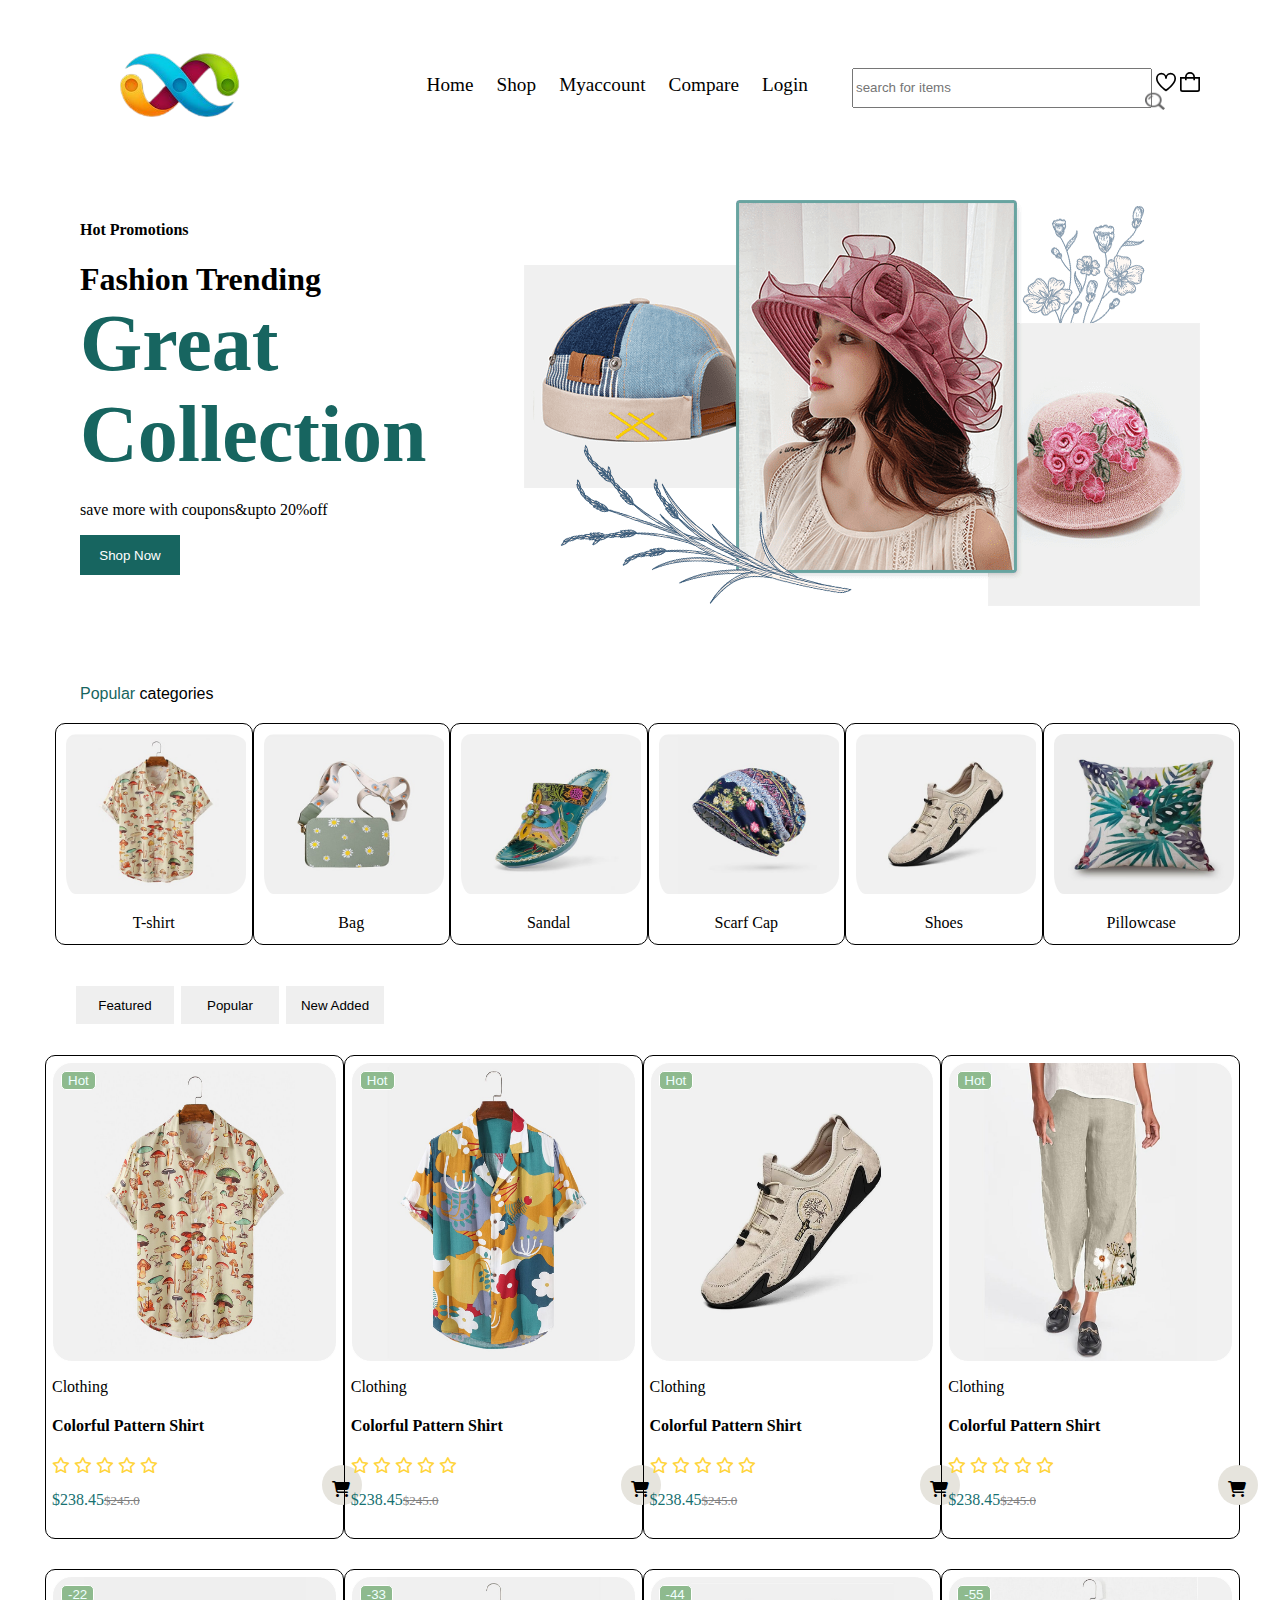
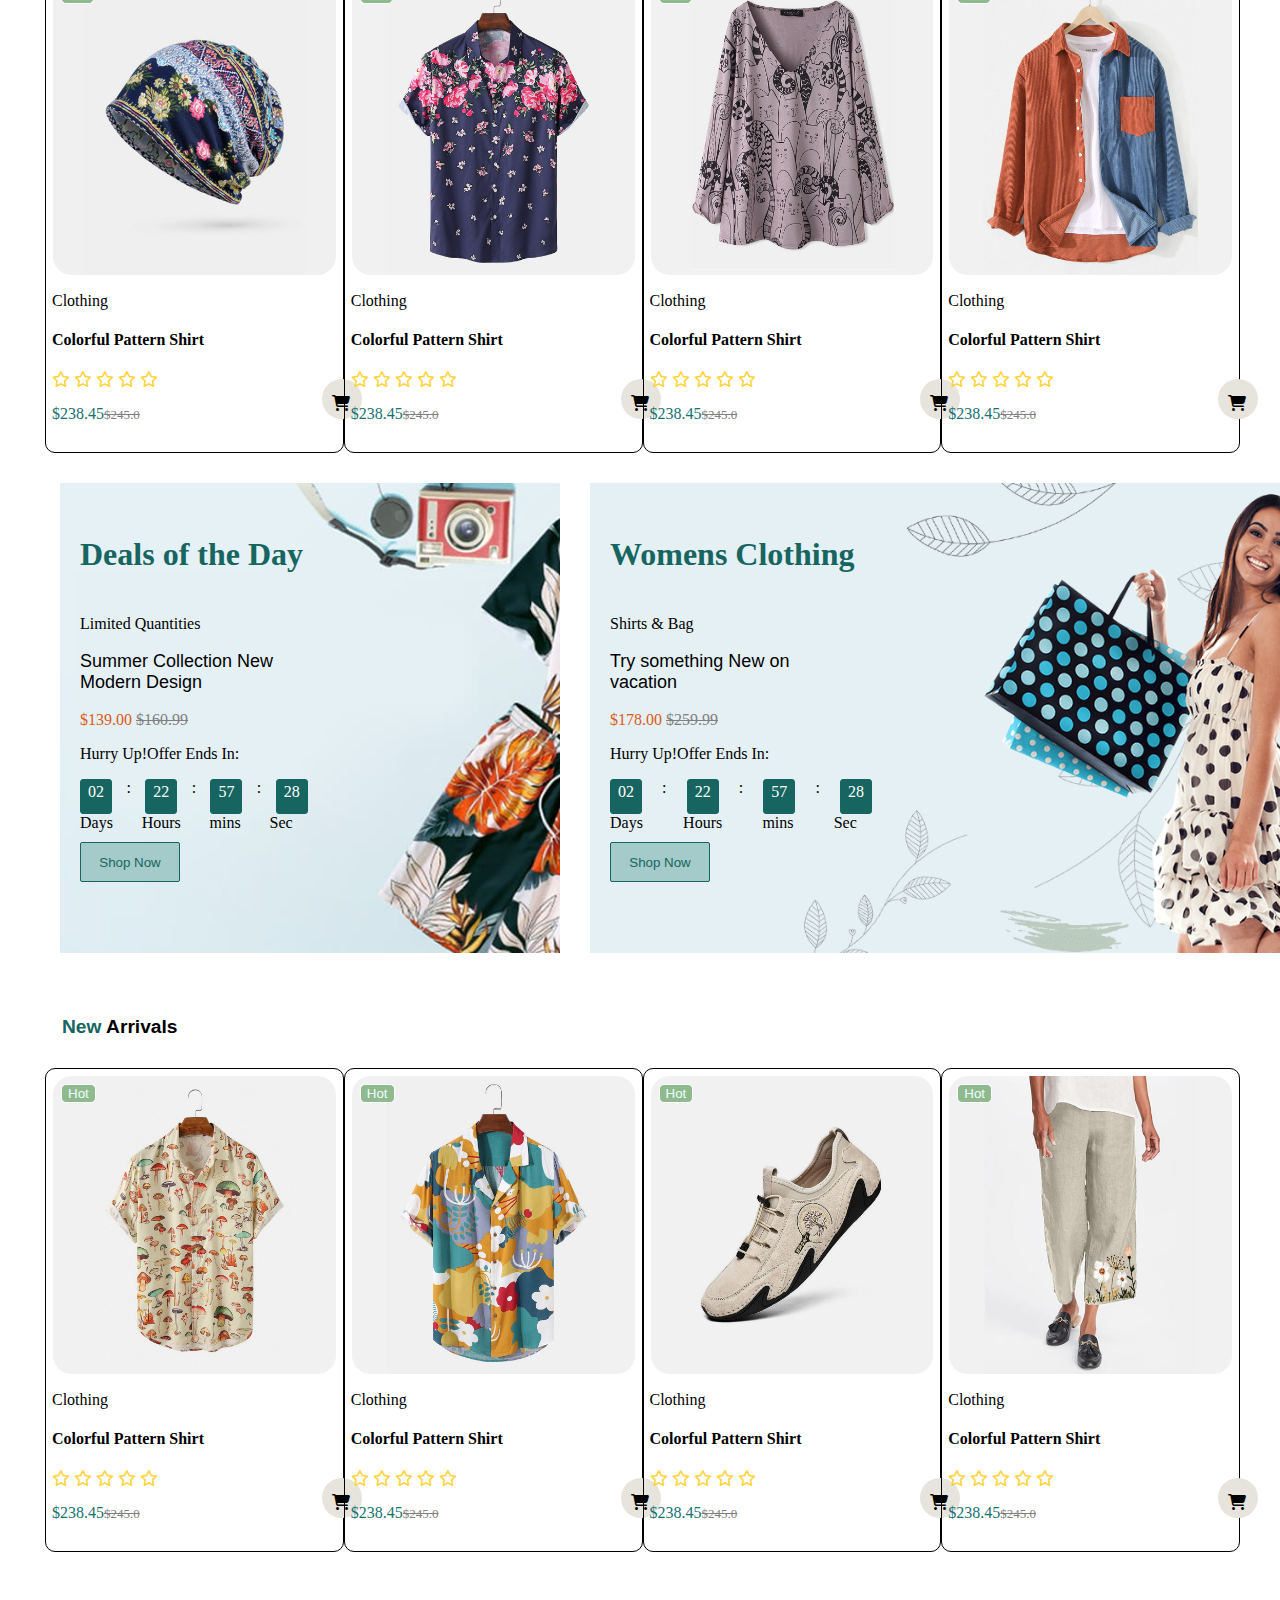
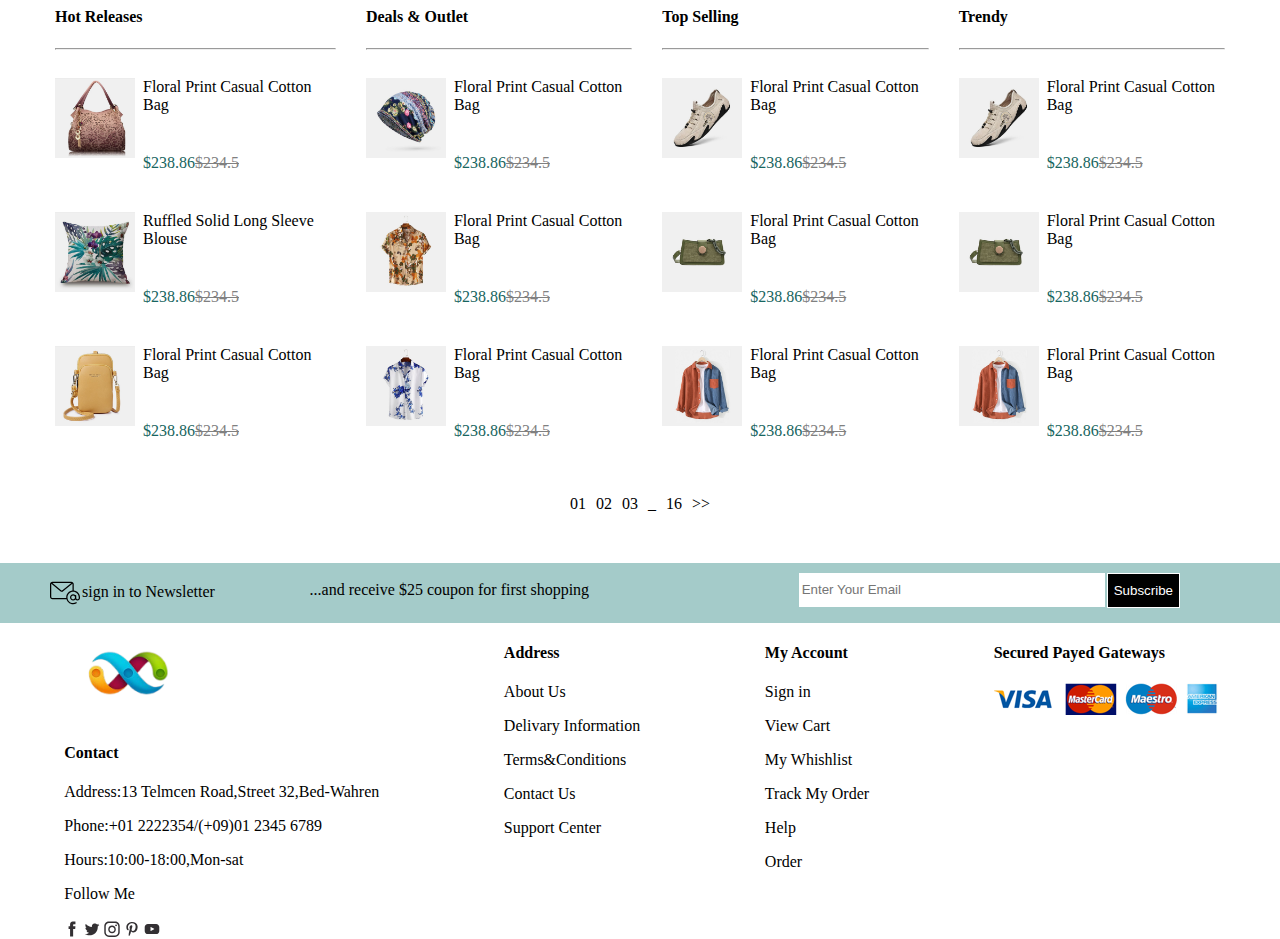
<file: index.html>
<!DOCTYPE html>
<html lang="en">

<head>
    <meta charset="UTF-8">
    <meta name="viewport" content="width=device-width, initial-scale=1.0">
    <title>E-commerce</title>
    <link rel="stylesheet" href="./styles.css">
    <link rel="stylesheet" href="https://cdnjs.cloudflare.com/ajax/libs/font-awesome/6.5.2/css/all.min.css">
</head>

<body>
    <!-- Header -->
    <div class="header">
        <img src="./assets/img/logo.png" alt="logo-img">
        <div>
            <ul>
                <li><a href="index.html">Home</a></li>
                <li><a href="shop.html">Shop</a></li>
                <li><a href="Myaccount.html">Myaccount</a></li>
                <li><a href="Compare.html">Compare</a></li>
                <li><a href="Login.html">Login</a></li>
            </ul>
        </div>
        <div>
            <input type="search" id="searchbar" placeholder="search for items">
            <img src="./assets/img/search.png" alt="searchbar_icon" id="searchbar_icon">
            <img src="./assets/img/icon-heart.svg" alt="icon-heart" id="icon-heart">
            <img src="./assets/img/icon-cart.svg" alt="icon-cart" id="icon-cart">
        </div>
    </div>
    </div>
    <!-- Header ends -->

    <!-- Hero section -->
    <div class="hero">
        <img src="./assets/img/home-img.png" alt="home-img.png" id="home-img">
        <h4>Hot Promotions</h4>
        <h1>Fashion Trending <span class="Collection">Great Collection</span></h1>
        <p>save more with coupons&upto 20%off</p>
        <button>Shop Now</button>
    </div>
    <p class="para"><span>Popular</span> categories</p>
    <div class="categories">
        <div class="product">
            <img src="./assets/img/category-1.jpg" alt="category-1">
            <p>T-shirt</p>
        </div>
        <div class="product">
            <img src="./assets/img/category-2.jpg" alt="category-2">
            <p>Bag</p>
        </div>
        <div class="product">
            <img src="./assets/img/category-3.jpg" alt="category-3">
            <p>Sandal</p>
        </div>
        <div class="product">
            <img src="./assets/img/category-4.jpg" alt="category-4">
            <p>Scarf Cap</p>
        </div>
        <div class="product">
            <img src="./assets/img/category-5.jpg" alt="category-5">
            <p>Shoes</p>
        </div>
        <div class="product">
            <img src="./assets/img/category-6.jpg" alt="category-6">
            <p>Pillowcase</p>
        </div>
    </div>
    <!-- Herosection -->
    <div class="buttons">
        <button>Featured</button>
        <button>Popular</button>
        <button>New Added</button>
    </div>
    <!-- Feature  section-->
    <div class="featured">

        <div class="product-1">
            <div class="shirt1">
                <button class="btn">Hot</button>
                <div class="f-images" >
                    <i class="fa-regular fa-eye fa-lg"></i>
                    <i class="fa-regular fa-heart fa-lg"></i>
                    <i class="fa-solid fa-code-compare fa-lg"></i>
                </div>
            </div>
            <p>Clothing</p>
            <h4>Colorful Pattern Shirt</h4>
            <i class="fa-regular fa-star" style="color: #FFD43B;"></i>
            <i class="fa-regular fa-star" style="color: #FFD43B;"></i>
            <i class="fa-regular fa-star" style="color: #FFD43B;"></i>
            <i class="fa-regular fa-star" style="color: #FFD43B;"></i>
            <i class="fa-regular fa-star" style="color: #FFD43B;"></i>
            <div class="price">
                <p>$238.45<strike>$245.0</strike></p>
            </div>
            <div class="cart-img">
                <i class="fa-solid fa-cart-shopping"></i>
            </div>
        </div>
        <div class="product-1">
            <div class="shirt2">
                <button class="btn">Hot</button>
                <div class="f-images" >
                    <i class="fa-regular fa-eye fa-lg"></i>
                    <i class="fa-regular fa-heart fa-lg"></i>
                    <i class="fa-solid fa-code-compare fa-lg"></i>
                </div>
            </div>
            <p>Clothing</p>
            <h4>Colorful Pattern Shirt</h4>
            <i class="fa-regular fa-star" style="color: #FFD43B;"></i>
            <i class="fa-regular fa-star" style="color: #FFD43B;"></i>
            <i class="fa-regular fa-star" style="color: #FFD43B;"></i>
            <i class="fa-regular fa-star" style="color: #FFD43B;"></i>
            <i class="fa-regular fa-star" style="color: #FFD43B;"></i>
            <div class="price">
                <p>$238.45<strike>$245.0</strike></p>
            </div>
            <div class="cart-img">
                <i class="fa-solid fa-cart-shopping"></i>
            </div>
        </div>
        <div class="product-1">
            <div class="shoe">
                <button class="btn">Hot</button>
                <div class="f-images" >
                    <i class="fa-regular fa-eye fa-lg"></i>
                    <i class="fa-regular fa-heart fa-lg"></i>
                    <i class="fa-solid fa-code-compare fa-lg"></i>
                </div>
            </div>
            <p>Clothing</p>
            <h4>Colorful Pattern Shirt</h4>
            <i class="fa-regular fa-star" style="color: #FFD43B;"></i>
            <i class="fa-regular fa-star" style="color: #FFD43B;"></i>
            <i class="fa-regular fa-star" style="color: #FFD43B;"></i>
            <i class="fa-regular fa-star" style="color: #FFD43B;"></i>
            <i class="fa-regular fa-star" style="color: #FFD43B;"></i>
            <div class="price">
                <p>$238.45<strike>$245.0</strike></p>
            </div>
            <div class="cart-img">
                <i class="fa-solid fa-cart-shopping"></i>
            </div>
        </div>
        <div class="product-1">
            <div class="pants">
                <button class="btn">Hot</button>
                <div class="f-images" >
                    <i class="fa-regular fa-eye fa-lg"></i>
                    <i class="fa-regular fa-heart fa-lg"></i>
                    <i class="fa-solid fa-code-compare fa-lg"></i>
                </div>
            </div>
            <p>Clothing</p>
            <h4>Colorful Pattern Shirt</h4>
            <i class="fa-regular fa-star" style="color: #FFD43B;"></i>
            <i class="fa-regular fa-star" style="color: #FFD43B;"></i>
            <i class="fa-regular fa-star" style="color: #FFD43B;"></i>
            <i class="fa-regular fa-star" style="color: #FFD43B;"></i>
            <i class="fa-regular fa-star" style="color: #FFD43B;"></i>
            <div class="price">
                <p>$238.45<strike>$245.0</strike></p>
            </div>
            <div class="cart-img">
                <i class="fa-solid fa-cart-shopping"></i>
            </div>
        </div>

    </div>
    <!-- featured ends -->
    <!-- Featured2 -->
    <div class="featured2">
        <div class="product-1">
            <div class="cap">
                <button class="btn">-22</button>
            <div class="f-images" >
                <i class="fa-regular fa-eye fa-lg"></i>
                <i class="fa-regular fa-heart fa-lg"></i>
                <i class="fa-solid fa-code-compare fa-lg"></i>
            </div>
            </div>
            <p>Clothing</p>
            <h4>Colorful Pattern Shirt</h4>
            <i class="fa-regular fa-star" style="color: #FFD43B;"></i>
            <i class="fa-regular fa-star" style="color: #FFD43B;"></i>
            <i class="fa-regular fa-star" style="color: #FFD43B;"></i>
            <i class="fa-regular fa-star" style="color: #FFD43B;"></i>
            <i class="fa-regular fa-star" style="color: #FFD43B;"></i>
            <div class="price">
                <p>$238.45<strike>$245.0</strike></p>
            </div>
            <div class="cart-img">
                <i class="fa-solid fa-cart-shopping"></i>
            </div>
        </div>
        <div class="product-1">
            <div class="shirt3">
                <button class="btn">-33</button>
                <div class="f-images" >
                    <i class="fa-regular fa-eye fa-lg"></i>
                    <i class="fa-regular fa-heart fa-lg"></i>
                    <i class="fa-solid fa-code-compare fa-lg"></i>
                </div>
            </div>
            <p>Clothing</p>
            <h4>Colorful Pattern Shirt</h4>
            <i class="fa-regular fa-star" style="color: #FFD43B;"></i>
            <i class="fa-regular fa-star" style="color: #FFD43B;"></i>
            <i class="fa-regular fa-star" style="color: #FFD43B;"></i>
            <i class="fa-regular fa-star" style="color: #FFD43B;"></i>
            <i class="fa-regular fa-star" style="color: #FFD43B;"></i>
            <div class="price">
                <p>$238.45<strike>$245.0</strike></p>
            </div>
            <div class="cart-img">
                <i class="fa-solid fa-cart-shopping"></i>
            </div>
        </div>
        <div class="product-1">
            <div class="female-shirt">
                <button class="btn">-44</button>
                <div class="f-images" >
                    <i class="fa-regular fa-eye fa-lg"></i>
                    <i class="fa-regular fa-heart fa-lg"></i>
                    <i class="fa-solid fa-code-compare fa-lg"></i>
                </div>
            </div>
            <p>Clothing</p>
            <h4>Colorful Pattern Shirt</h4>
            <i class="fa-regular fa-star" style="color: #FFD43B;"></i>
            <i class="fa-regular fa-star" style="color: #FFD43B;"></i>
            <i class="fa-regular fa-star" style="color: #FFD43B;"></i>
            <i class="fa-regular fa-star" style="color: #FFD43B;"></i>
            <i class="fa-regular fa-star" style="color: #FFD43B;"></i>
            <div class="price">
                <p>$238.45<strike>$245.0</strike></p>
            </div>
            <div class="cart-img">
                <i class="fa-solid fa-cart-shopping"></i>
            </div>
        </div>
        <div class="product-1">
            <div class="shirt4">
                <button class="btn">-55</button>
                <div class="f-images" >
                    <i class="fa-regular fa-eye fa-lg"></i>
                    <i class="fa-regular fa-heart fa-lg"></i>
                    <i class="fa-solid fa-code-compare fa-lg"></i>
                </div>
            </div>
            <p>Clothing</p>
            <h4>Colorful Pattern Shirt</h4>
            <i class="fa-regular fa-star" style="color: #FFD43B;"></i>
            <i class="fa-regular fa-star" style="color: #FFD43B;"></i>
            <i class="fa-regular fa-star" style="color: #FFD43B;"></i>
            <i class="fa-regular fa-star" style="color: #FFD43B;"></i>
            <i class="fa-regular fa-star" style="color: #FFD43B;"></i>
            <div class="price">
                <p>$238.45<strike>$245.0</strike></p>
            </div>
            <div class="cart-img">
                <i class="fa-solid fa-cart-shopping"></i>
            </div>
        </div>
    </div>
    <!-- Featured2 ends -->

    <!-- banner -->
    <div class="banner">
        <div class="banner1">
            <div class="details">
                <h4>Deals of the Day</h4>
                <p>Limited Quantities</p>
                <p class="p1">Summer Collection New<br> Modern Design</p>
                <p class="p2">$139.00 <strike>$160.99</strike></p>
                <p>Hurry Up!Offer Ends In:</p>

                <div class="time">

                    <li>02</li> <span>:</span>
                    <li>22</li> <span>:</span>
                    <li>57</li> <span>:</span>
                    <li>28</li>
                </div>
                <div class="Days">
                    <li>Days</li><li>Hours</li><li>mins</li><li>Sec</li>
                </div>

                <button class="bt">Shop Now</button>
            </div>
        </div>
        <div>
            <div class="banner2">
                <div class="details">
                    <h4>Womens Clothing</h4>
                    <p>Shirts & Bag</p>
                    <p class="p1">Try something New on<br>  vacation</p>
                    <p class="p2">$178.00 <strike>$259.99</strike></p>
                    <p>Hurry Up!Offer Ends In:</p>
                    <div class="time">

                        <li>02</li> <span>:</span>
                        <li>22</li> <span>:</span>
                        <li>57</li> <span>:</span>
                        <li>28</li>
                    </div>
                    <div class="Days">
                        <li>Days</li><li>Hours</li><li>mins</li><li>Sec</li>
                    </div>
    
                    <button class="bt">Shop Now</button>
                </div>
                
            </div>
        </div>
    </div>
    <!-- banner section ends -->
    <!-- section1 -->
    <h3><span>New </span>Arrivals</h3>
    <div class="featured">

        <div class="product-1">
            <div class="shirt1">
                <button class="btn">Hot</button>
                <div class="f-images" >
                    <i class="fa-regular fa-eye fa-lg"></i>
                    <i class="fa-regular fa-heart fa-lg"></i>
                    <i class="fa-solid fa-code-compare fa-lg"></i>
                </div>
            </div>
            <p>Clothing</p>
            <h4>Colorful Pattern Shirt</h4>
            <i class="fa-regular fa-star" style="color: #FFD43B;"></i>
            <i class="fa-regular fa-star" style="color: #FFD43B;"></i>
            <i class="fa-regular fa-star" style="color: #FFD43B;"></i>
            <i class="fa-regular fa-star" style="color: #FFD43B;"></i>
            <i class="fa-regular fa-star" style="color: #FFD43B;"></i>
            <div class="price">
                <p>$238.45<strike>$245.0</strike></p>
            </div>
            <div class="cart-img">
                <i class="fa-solid fa-cart-shopping"></i>
            </div>
        </div>
        <div class="product-1">
            <div class="shirt2">
                <button class="btn">Hot</button>
                <div class="f-images" >
                    <i class="fa-regular fa-eye fa-lg"></i>
                    <i class="fa-regular fa-heart fa-lg"></i>
                    <i class="fa-solid fa-code-compare fa-lg"></i>
                </div>
            </div>
            <p>Clothing</p>
            <h4>Colorful Pattern Shirt</h4>
            <i class="fa-regular fa-star" style="color: #FFD43B;"></i>
            <i class="fa-regular fa-star" style="color: #FFD43B;"></i>
            <i class="fa-regular fa-star" style="color: #FFD43B;"></i>
            <i class="fa-regular fa-star" style="color: #FFD43B;"></i>
            <i class="fa-regular fa-star" style="color: #FFD43B;"></i>
            <div class="price">
                <p>$238.45<strike>$245.0</strike></p>
            </div>
            <div class="cart-img">
                <i class="fa-solid fa-cart-shopping"></i>
            </div>
        </div>
        <div class="product-1">
            <div class="shoe">
                <button class="btn">Hot</button>
                <div class="f-images" >
                    <i class="fa-regular fa-eye fa-lg"></i>
                    <i class="fa-regular fa-heart fa-lg"></i>
                    <i class="fa-solid fa-code-compare fa-lg"></i>
                </div>
            </div>
            <p>Clothing</p>
            <h4>Colorful Pattern Shirt</h4>
            <i class="fa-regular fa-star" style="color: #FFD43B;"></i>
            <i class="fa-regular fa-star" style="color: #FFD43B;"></i>
            <i class="fa-regular fa-star" style="color: #FFD43B;"></i>
            <i class="fa-regular fa-star" style="color: #FFD43B;"></i>
            <i class="fa-regular fa-star" style="color: #FFD43B;"></i>
            <div class="price">
                <p>$238.45<strike>$245.0</strike></p>
            </div>
            <div class="cart-img">
                <i class="fa-solid fa-cart-shopping"></i>
            </div>
        </div>
        <div class="product-1">
            <div class="pants">
                <button class="btn">Hot</button>
                <div class="f-images" >
                    <i class="fa-regular fa-eye fa-lg"></i>
                    <i class="fa-regular fa-heart fa-lg"></i>
                    <i class="fa-solid fa-code-compare fa-lg"></i>
                </div>
            </div>
            <p>Clothing</p>
            <h4>Colorful Pattern Shirt</h4>
            <i class="fa-regular fa-star" style="color: #FFD43B;"></i>
            <i class="fa-regular fa-star" style="color: #FFD43B;"></i>
            <i class="fa-regular fa-star" style="color: #FFD43B;"></i>
            <i class="fa-regular fa-star" style="color: #FFD43B;"></i>
            <i class="fa-regular fa-star" style="color: #FFD43B;"></i>
            <div class="price">
                <p>$238.45<strike>$245.0</strike></p>
            </div>
            <div class="cart-img">
                <i class="fa-solid fa-cart-shopping"></i>
            </div>
        </div>

    </div>


    <!-- section ends here -->

    <div class="column">
        <div class="column1">
            <h4>Hot Releases</h4>
            <hr>
            <div class="showcase-img">
                <img src="./assets/img/showcase-img-1.jpg" alt="showcase-img-1">
                <div class="context">
                    <p>Floral Print Casual Cotton Bag</p>
                    <p><span>$238.86 </span><strike>$234.5</strike></p>
                </div>
            </div>
            <div class="showcase-img">
                <img src="./assets/img/showcase-img-2.jpg" alt="showcase-img-1">
                <div class="context">
                    <p>Ruffled Solid Long Sleeve Blouse</p>
                    <p><span>$238.86 </span><strike>$234.5</strike></p>
                </div>
            </div>
            <div class="showcase-img">
                <img src="./assets/img/showcase-img-3.jpg" alt="showcase-img-1">
                <div class="context">
                    <p>Floral Print Casual Cotton Bag</p>
                    <p><span>$238.86 </span><strike>$234.5</strike></p>
                </div>
            </div>
        </div>
        <div class="column1">
            <h4>Deals & Outlet</h4>
            <hr>
            <div class="showcase-img">
                <img src="./assets/img/showcase-img-4.jpg" alt="showcase-img-1">
                <div class="context">
                    <p>Floral Print Casual Cotton Bag</p>
                    <p><span>$238.86 </span><strike>$234.5</strike></p>
                </div>
            </div>
            <div class="showcase-img">
                <img src="./assets/img/showcase-img-5.jpg" alt="showcase-img-1">
                <div class="context">
                    <p>Floral Print Casual Cotton Bag</p>
                    <p><span>$238.86 </span><strike>$234.5</strike></p>
                </div>
            </div>
            <div class="showcase-img">
                <img src="./assets/img/showcase-img-6.jpg" alt="showcase-img-1">
                <div class="context">
                    <p>Floral Print Casual Cotton Bag</p>
                    <p><span>$238.86 </span><strike>$234.5</strike></p>
                </div>
            </div>
        </div>
        <div class="column1">
            <h4>Top Selling</h4>
            <hr>

            <div class="showcase-img">
                <img src="./assets/img/showcase-img-7.jpg" alt="showcase-img-1">
                <div class="context">
                    <p>Floral Print Casual Cotton Bag</p>
                    <p><span>$238.86 </span><strike>$234.5</strike></p>
                </div>
            </div>
            <div class="showcase-img">
                <img src="./assets/img/showcase-img-8.jpg" alt="showcase-img-1">
                <div class="context">
                    <p>Floral Print Casual Cotton Bag</p>
                    <p><span>$238.86 </span><strike>$234.5</strike></p>
                </div>
            </div>
            <div class="showcase-img">
                <img src="./assets/img/showcase-img-9.jpg" alt="showcase-img-1">
                <div class="context">
                    <p>Floral Print Casual Cotton Bag</p>
                    <p><span>$238.86 </span><strike>$234.5</strike></p>
                </div>
            </div>
        </div>
        <div class="column1">
            <h4>Trendy</h4>
            <hr>

            <div class="showcase-img">
                <img src="./assets/img/showcase-img-7.jpg" alt="showcase-img-1">
                <div class="context">
                    <p>Floral Print Casual Cotton Bag</p>
                    <p><span>$238.86 </span><strike>$234.5</strike></p>
                </div>
            </div>
            <div class="showcase-img">
                <img src="./assets/img/showcase-img-8.jpg" alt="showcase-img-1">
                <div class="context">
                    <p>Floral Print Casual Cotton Bag</p>
                    <p><span>$238.86 </span><strike>$234.5</strike></p>
                </div>
            </div>
            <div class="showcase-img">
                <img src="./assets/img/showcase-img-9.jpg" alt="showcase-img-1">
                <div class="context">
                    <p>Floral Print Casual Cotton Bag</p>
                    <p><span>$238.86 </span><strike>$234.5</strike></p>
                </div>
            </div>
        </div>
    </div>

    <div class="list">
        <li>01</li>
        <li>02</li>
        <li>03</li>
        <li>_</li>
        <li>16</li>
        <li>>></li>
    </div>
    <!-- footer section -->
    <div class="footer">
        <div class="mail">
            <img src="./assets/img/icon-email.svg" alt="icon-email">
            <pre>sign in to Newsletter</pre>
        </div>
        <p class="para1">...and receive $25 coupon for first shopping</p>
        <div class="search">
            <input type="email" placeholder="Enter Your Email">
            <button>Subscribe</button>
        </div>
    </div>
    <div class="information">
        <div>
            <img src="./assets/img/logo.png" class="logo-1">
            <div class="contact">
                <h4>Contact</h4>
                <p>Address:13 Telmcen Road,Street 32,Bed-Wahren</p>
                <p>Phone:+01 2222354/(+09)01 2345 6789</p>
                <p>Hours:10:00-18:00,Mon-sat</p>
                <p>Follow Me</p>
            </div>
            <div class="icons-f">
                <img src="./assets/img/icon-facebook.svg">
                <img src="./assets/img/icon-twitter.svg">
                <img src="./assets/img/icon-instagram.svg">
                <img src="./assets/img/icon-pinterest.svg">
                <img src="./assets/img/icon-youtube.svg">
            </div>
        </div>
        <div>
            <h4>Address</h4>
            <p>About Us</p>
            <p>Delivary Information</p>
            <p>Terms&Conditions</p>
            <p>Contact Us</p>
            <p>Support Center</p>
        </div>
        <div>
            <h4>My Account</h4>
            <p>Sign in</p>
            <p>View Cart</p>
            <p>My Whishlist</p>
            <p>Track My Order</p>
            <p>Help</p>
            <p>Order</p>
        </div>
        <div>
            <h4>Secured Payed Gateways</h4>
            <div class="@images">
                <img src="./assets/img/payment-method.png">
            </div>
        </div>
    </div>
</body>

</html>
</file>
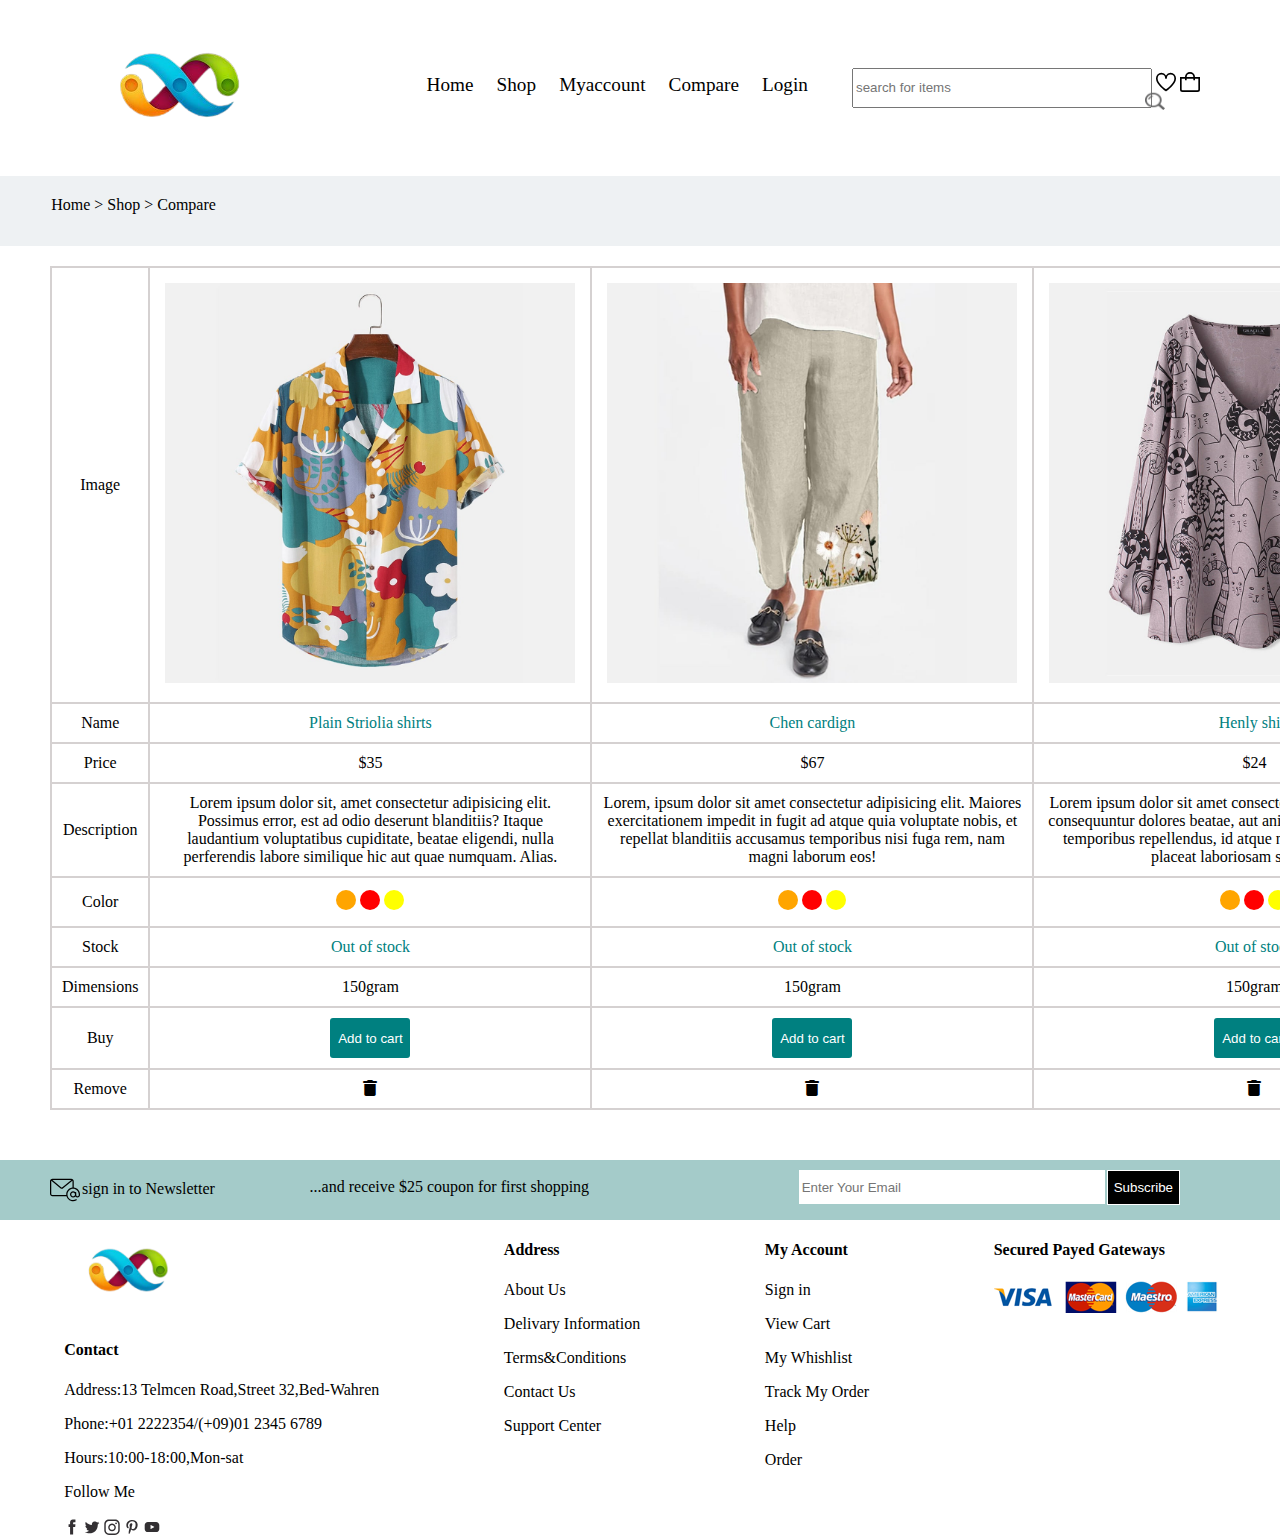
<file: compare.html>
<!DOCTYPE html>
<html lang="en">
<head>
    <meta charset="UTF-8">
    <meta name="viewport" content="width=device-width, initial-scale=1.0">
    <title>E-Commerce</title>
    <link rel="stylesheet" href="./styles.css">
    <link rel="stylesheet" href="https://cdnjs.cloudflare.com/ajax/libs/font-awesome/6.5.2/css/all.min.css">
</head>
<body>
    <div class="header">
        <img src="./assets/img/logo.png" alt="logo-img">
        <div>
            <ul>
                <li><a href="index.html">Home</a></li>
                <li><a href="shop.html">Shop</a></li>
                <li><a href="Myaccount.html">Myaccount</a></li>
                <li><a href="compare.html">Compare</a></li>
                <li><a href="Login.html">Login</a></li>
            </ul>
        </div>
        <div>
            <input type="search" id="searchbar" placeholder="search for items">
            <img src="./assets/img/search.png" alt="searchbar_icon" id="searchbar_icon">
            <img src="./assets/img/icon-heart.svg" alt="icon-heart" id="icon-heart">
            <img src="./assets/img/icon-cart.svg" alt="icon-cart" id="icon-cart">
        </div>
        </div>
    </div>
    <div class="Home">
        <p>Home > Shop > Compare</p>
    </div>
    <div >
        <table class="compare" border="1px" cellspacing="0">
            <tr>
                <td >Image</td>
                <td><img src="./assets/img/product-2-1.jpg" alt="Shirt"></td>
                <td><img src="./assets/img/product-4-1.jpg" alt="plazo"></td>
                <td><img src="./assets/img/product-7-1.jpg" alt="shirt"></td>
            </tr>
            <tr>
                <td>Name</td>
                <td><span> Plain Striolia shirts</span></td>
                <td><span>Chen cardign</span></td>
                <td><span>Henly shirt</span></td>
            </tr>
            <tr>
                <td>Price</td>
                <td>$35</td>
                <td>$67</td>
                <td>$24</td>
            </tr>
            <tr>
                <td>Description</td>
                <td>Lorem ipsum dolor sit, amet consectetur adipisicing elit.
                    Possimus error, est ad odio deserunt blanditiis? Itaque 
                    laudantium voluptatibus cupiditate, beatae eligendi, nulla
                     perferendis labore similique hic aut quae numquam. Alias.</td>
                <td>Lorem, ipsum dolor sit amet consectetur adipisicing elit.
                     Maiores exercitationem impedit in fugit ad atque quia voluptate
                      nobis, et repellat blanditiis accusamus temporibus nisi fuga rem,
                       nam magni laborum eos!</td>
                <td>Lorem ipsum dolor sit amet consectetur, adipisicing elit.
                     Labore consequuntur dolores beatae, aut animi cumque earum 
                     distinctio temporibus repellendus, id atque nam sequi enim! 
                     Vitae iste placeat laboriosam sit voluptate.</td>
            </tr>
            <tr class="circles">
                <td>Color</td>
                <td> <li id="circle1"></li><li id="circle2"></li><li id="circle3"></li></td>
                <td> <li id="circle1"></li><li id="circle2"></li><li id="circle3"></li></td>
                <td> <li id="circle1"></li><li id="circle2"></li><li id="circle3"></li></td>
            </tr>
            <tr>
                <td>Stock</td>
                <td><span>Out of stock</span></td>
                <td><span>Out of stock</span></td>
                <td><span>Out of stock</span></td>
            </tr>
            <tr>
                <td>Dimensions</td>
                <td>150gram</td>
                <td>150gram</td>
                <td>150gram</td>
            </tr>
            <tr class="addtocart">
                <td>Buy</td>
                <td><button>Add to cart</button></td>
                <td><button>Add to cart</button></td>
                <td><button>Add to cart</button></td>
            </tr>
         <tr>
            <td>Remove</td>
            <td><i class="fa-solid fa-trash"></i></td>
            <td><i class="fa-solid fa-trash"></i></td>
            <td><i class="fa-solid fa-trash"></i></td>
         </tr>
        </table>
    </div>
    <div class="footer">
        <div class="mail">
        <img src="./assets/img/icon-email.svg" alt="icon-email" > 
        <pre>sign in to Newsletter</pre>
        </div>
        <p class="para1">...and receive $25 coupon for first shopping</p>
        <div class="search">
        <input type="email" placeholder="Enter Your Email" >
        <button>Subscribe</button>
        </div> 
     </div>
     <div class="information">
        <div>
        <img src="./assets/img/logo.png" class="logo-1">
        <div class="contact">
            <h4>Contact</h4>
            <p>Address:13 Telmcen Road,Street 32,Bed-Wahren</p>
            <p>Phone:+01 2222354/(+09)01 2345 6789</p>
            <p>Hours:10:00-18:00,Mon-sat</p>
            <p>Follow Me</p>
        </div>
        <div class="icons-f">
            <img src="./assets/img/icon-facebook.svg">
            <img src="./assets/img/icon-twitter.svg">
            <img src="./assets/img/icon-instagram.svg">
            <img src="./assets/img/icon-pinterest.svg">
            <img src="./assets/img/icon-youtube.svg">
        </div>
        </div>
        <div>
            <h4>Address</h4>
            <p>About Us</p>
            <p>Delivary Information</p>
            <p>Terms&Conditions</p>
            <p>Contact Us</p>
            <p>Support Center</p>
        </div>
        <div>
            <h4>My Account</h4>
            <p>Sign in</p>
            <p>View Cart</p>
            <p>My Whishlist</p>
            <p>Track My Order</p>
            <p>Help</p>
            <p>Order</p>
        </div>
        <div>
            <h4>Secured Payed Gateways</h4>
            <div class="@images">
                <img src="./assets/img/payment-method.png">
            </div>
        </div>
     </div>
</body>
</html>
</file>
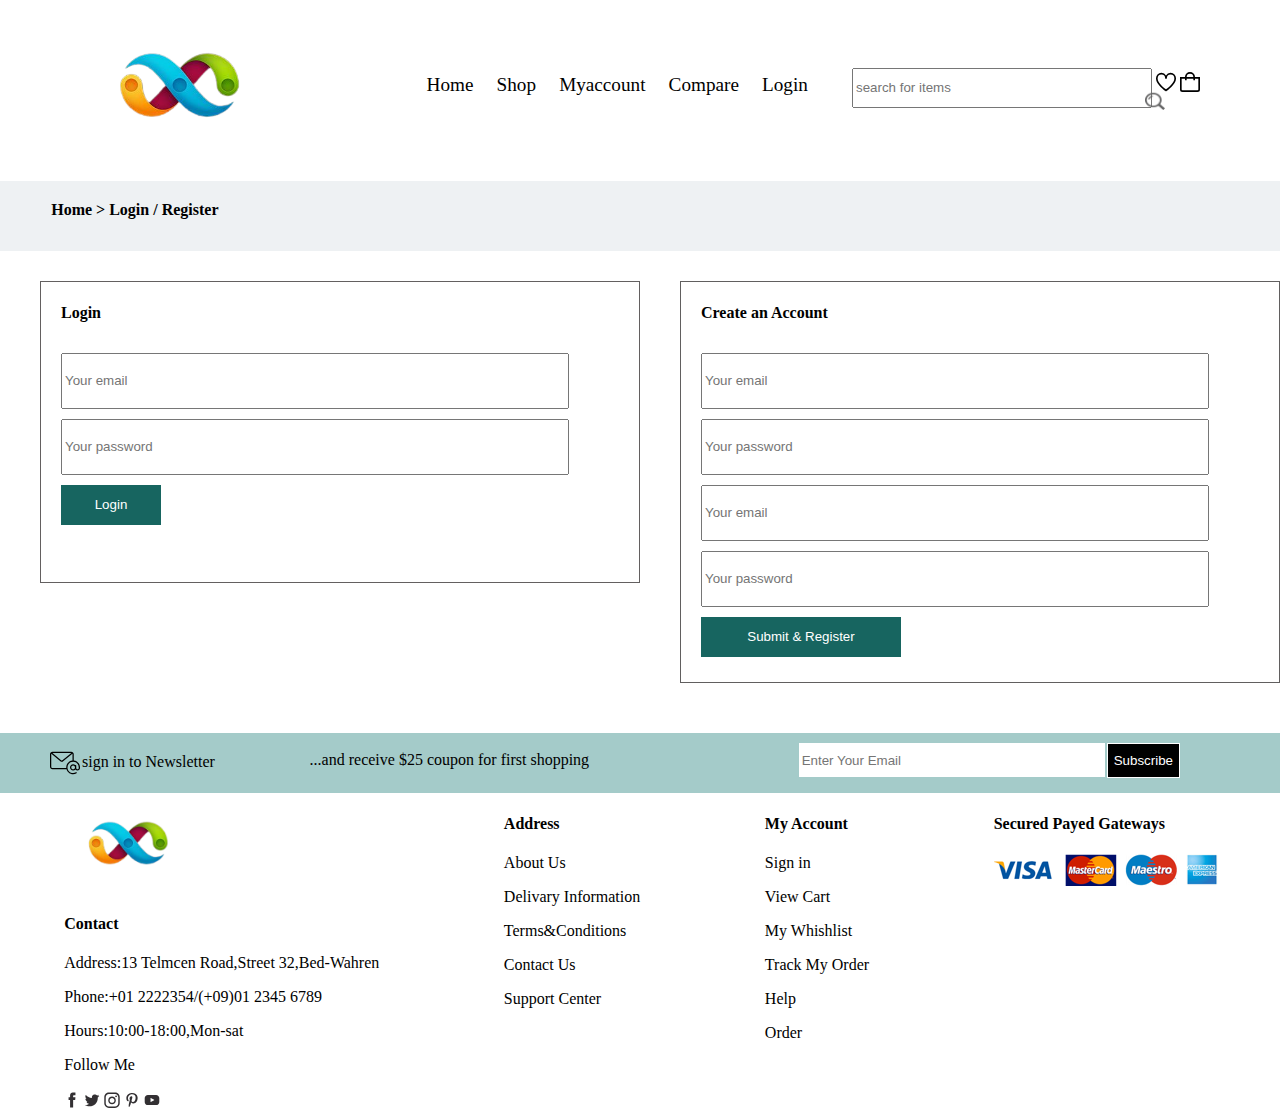
<file: login.html>
<!DOCTYPE html>
<html lang="en">
<head>
    <meta charset="UTF-8">
    <meta name="viewport" content="width=device-width, initial-scale=1.0">
    <title>E-commerce</title>
    <link rel="stylesheet" href="./styles.css">
    <link rel="stylesheet" href="https://cdnjs.cloudflare.com/ajax/libs/font-awesome/6.5.2/css/all.min.css">
</head>
<body>
    <div class="header">
        <img src="./assets/img/logo.png" alt="logo-img">
        <div>
            <ul>
                <li><a href="index.html">Home</a></li>
                <li><a href="shop.html">Shop</a></li>
                <li><a href="Myaccount.html">Myaccount</a></li>
                <li><a href="Compare.html">Compare</a></li>
                <li><a href="Login.html">Login</a></li>
            </ul>
        </div>
        <div>
            <input type="search" id="searchbar" placeholder="search for items">
            <img src="./assets/img/search.png" alt="searchbar_icon" id="searchbar_icon">
            <img src="./assets/img/icon-heart.svg" alt="icon-heart" id="icon-heart">
            <img src="./assets/img/icon-cart.svg" alt="icon-cart" id="icon-cart">
        </div>
    </div>
     <div class="Home">
    
        <h4>Home > Login / Register</h4></div>
    <div class="Login">
        <div class="login"><h4>Login</h4>
        
            <input type="email" placeholder="Your email">
            <input type="password" placeholder="Your password">
            <button>Login</button>
        </div>
        <div class="createaccount"><h4>Create an Account</h4>
            <input type="email" placeholder="Your email">
            <input type="password" placeholder="Your password">
            <input type="email" placeholder="Your email">
            <input type="password" placeholder="Your password">
            <button class="bt-1">Submit & Register</button>
        
        </div>
    </div> 
    <div class="footer">
        <div class="mail">
        <img src="./assets/img/icon-email.svg" alt="icon-email" > 
        <pre>sign in to Newsletter</pre>
        </div>
        <p class="para1">...and receive $25 coupon for first shopping</p>
        <div class="search">
        <input type="email" placeholder="Enter Your Email" >
        <button>Subscribe</button>
        </div> 
     </div>
     <div class="information">
        <div>
        <img src="./assets/img/logo.png" class="logo-1">
        <div class="contact">
            <h4>Contact</h4>
            <p>Address:13 Telmcen Road,Street 32,Bed-Wahren</p>
            <p>Phone:+01 2222354/(+09)01 2345 6789</p>
            <p>Hours:10:00-18:00,Mon-sat</p>
            <p>Follow Me</p>
        </div>
        <div class="icons-f">
            <img src="./assets/img/icon-facebook.svg">
            <img src="./assets/img/icon-twitter.svg">
            <img src="./assets/img/icon-instagram.svg">
            <img src="./assets/img/icon-pinterest.svg">
            <img src="./assets/img/icon-youtube.svg">
        </div>
        </div>
        <div>
            <h4>Address</h4>
            <p>About Us</p>
            <p>Delivary Information</p>
            <p>Terms&Conditions</p>
            <p>Contact Us</p>
            <p>Support Center</p>
        </div>
        <div>
            <h4>My Account</h4>
            <p>Sign in</p>
            <p>View Cart</p>
            <p>My Whishlist</p>
            <p>Track My Order</p>
            <p>Help</p>
            <p>Order</p>
        </div>
        <div>
            <h4>Secured Payed Gateways</h4>
            <div class="@images">
                <img src="./assets/img/payment-method.png">
            </div>
        </div>
     </div>           
    
</body>
</html>
</file>
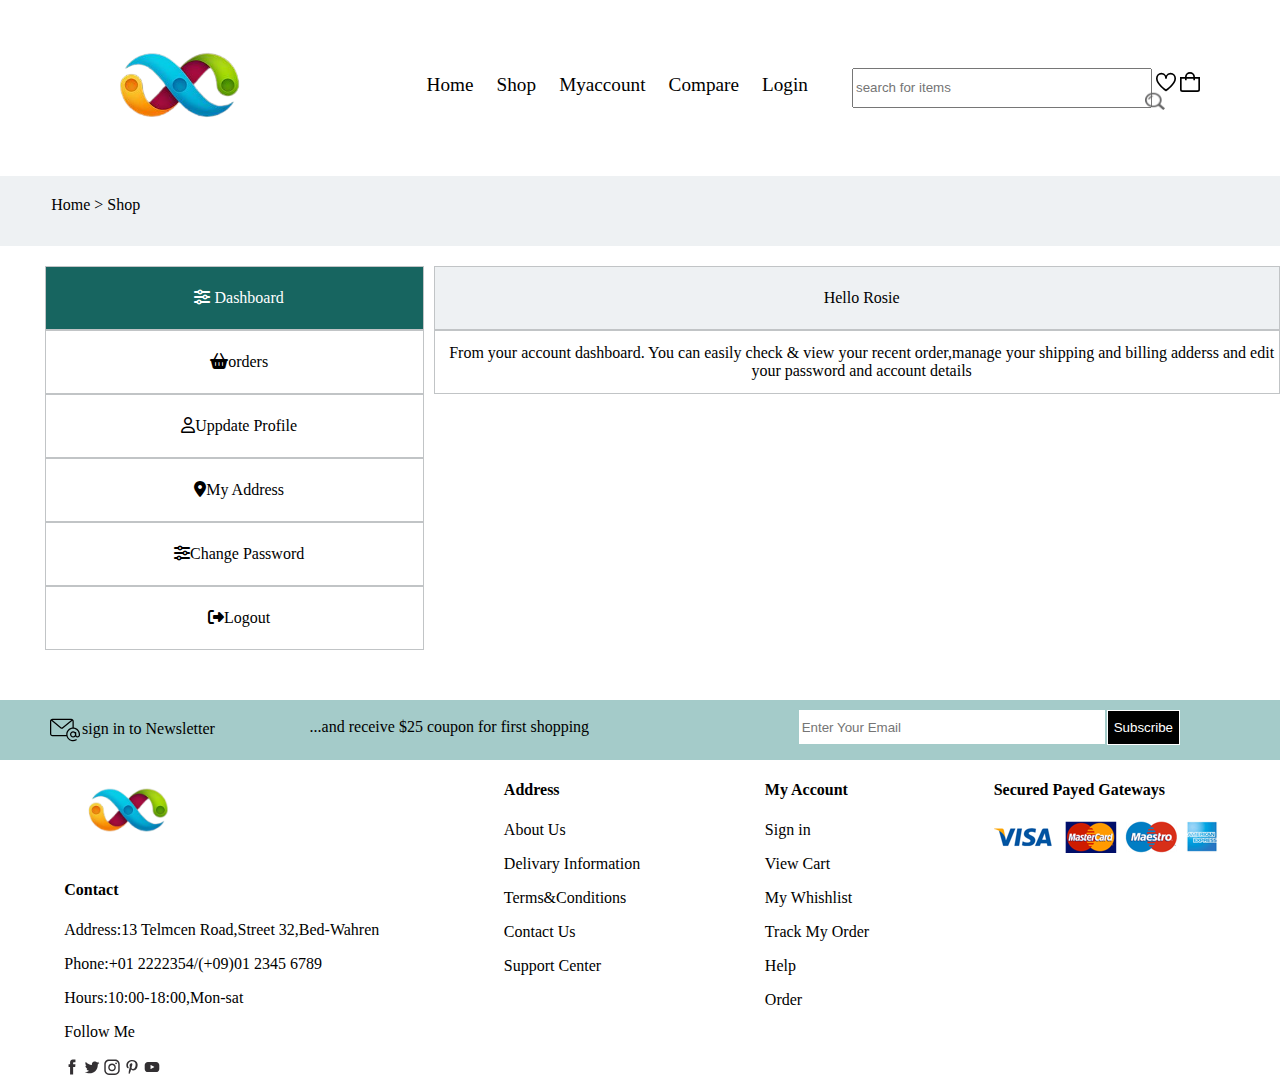
<file: Myaccount.html>
<!DOCTYPE html>
<html lang="en">

<head>
    <meta charset="UTF-8">
    <meta name="viewport" content="width=device-width, initial-scale=1.0">
    <title>E-commerce</title>
    <link rel="stylesheet" href="./styles.css">
    <link rel="stylesheet" href="https://cdnjs.cloudflare.com/ajax/libs/font-awesome/6.5.2/css/all.min.css">
</head>

<body>
    <div class="header">
        <img src="./assets/img/logo.png" alt="logo-img">
        <div>
            <ul>
                <li><a href="index.html">Home</a></li>
                <li><a href="shop.html">Shop</a></li>
                <li><a href="Myaccount.html">Myaccount</a></li>
                <li><a href="Compare.html">Compare</a></li>
                <li><a href="Login.html">Login</a></li>
            </ul>
        </div>
        <div>
            <input type="search" id="searchbar" placeholder="search for items">
            <img src="./assets/img/search.png" alt="searchbar_icon" id="searchbar_icon">
            <img src="./assets/img/icon-heart.svg" alt="icon-heart" id="icon-heart">
            <img src="./assets/img/icon-cart.svg" alt="icon-cart" id="icon-cart">
        </div>
    </div>
    <div class="Home">
        <p>Home > Shop</p>
    </div>
    <div class="Table">
    <div>
        <table class="table1" cellspacing="0">
            <tr>
                <td class="dashboard"><i class="fa-solid fa-sliders"></i> Dashboard</td>
            </tr>
            <tr>
                <td><i class="fa-solid fa-basket-shopping"></i>orders</td>
            </tr>
            <tr>
                <td><i class="fa-regular fa-user"></i>Uppdate Profile</td>
            </tr>
            <tr>
                <td><i class="fa-solid fa-location-dot"></i>My Address</td>
            </tr>
            <tr>
                <td><i class="fa-solid fa-sliders"></i>Change Password</td>
            </tr>
            <tr>
                <td><i class="fa-solid fa-right-from-bracket"></i>Logout</td>
            </tr>
        </table>
    </div>
    <div class="table2">
        <table cellspacing="0">
            <tr>
                <td class="Hello">Hello Rosie</td>
            </tr>
            <tr>
                <td>
                    From your account dashboard. You can easily check & view your recent order,manage your shipping and
                    billing adderss and edit your password and account details
                </td>
            </tr>
        </table>
    </div>
    </div>
    <div class="footer">
        <div class="mail">
        <img src="./assets/img/icon-email.svg" alt="icon-email" > 
        <pre>sign in to Newsletter</pre>
        </div>
        <p class="para1">...and receive $25 coupon for first shopping</p>
        <div class="search">
        <input type="email" placeholder="Enter Your Email" >
        <button>Subscribe</button>
        </div> 
     </div>
     <div class="information">
        <div>
        <img src="./assets/img/logo.png" class="logo-1">
        <div class="contact">
            <h4>Contact</h4>
            <p>Address:13 Telmcen Road,Street 32,Bed-Wahren</p>
            <p>Phone:+01 2222354/(+09)01 2345 6789</p>
            <p>Hours:10:00-18:00,Mon-sat</p>
            <p>Follow Me</p>
        </div>
        <div class="icons-f">
            <img src="./assets/img/icon-facebook.svg">
            <img src="./assets/img/icon-twitter.svg">
            <img src="./assets/img/icon-instagram.svg">
            <img src="./assets/img/icon-pinterest.svg">
            <img src="./assets/img/icon-youtube.svg">
        </div>
        </div>
        <div>
            <h4>Address</h4>
            <p>About Us</p>
            <p>Delivary Information</p>
            <p>Terms&Conditions</p>
            <p>Contact Us</p>
            <p>Support Center</p>
        </div>
        <div>
            <h4>My Account</h4>
            <p>Sign in</p>
            <p>View Cart</p>
            <p>My Whishlist</p>
            <p>Track My Order</p>
            <p>Help</p>
            <p>Order</p>
        </div>
        <div>
            <h4>Secured Payed Gateways</h4>
            <div class="@images">
                <img src="./assets/img/payment-method.png">
            </div>
        </div>
     </div>
    </body>
    
    </html>
</file>
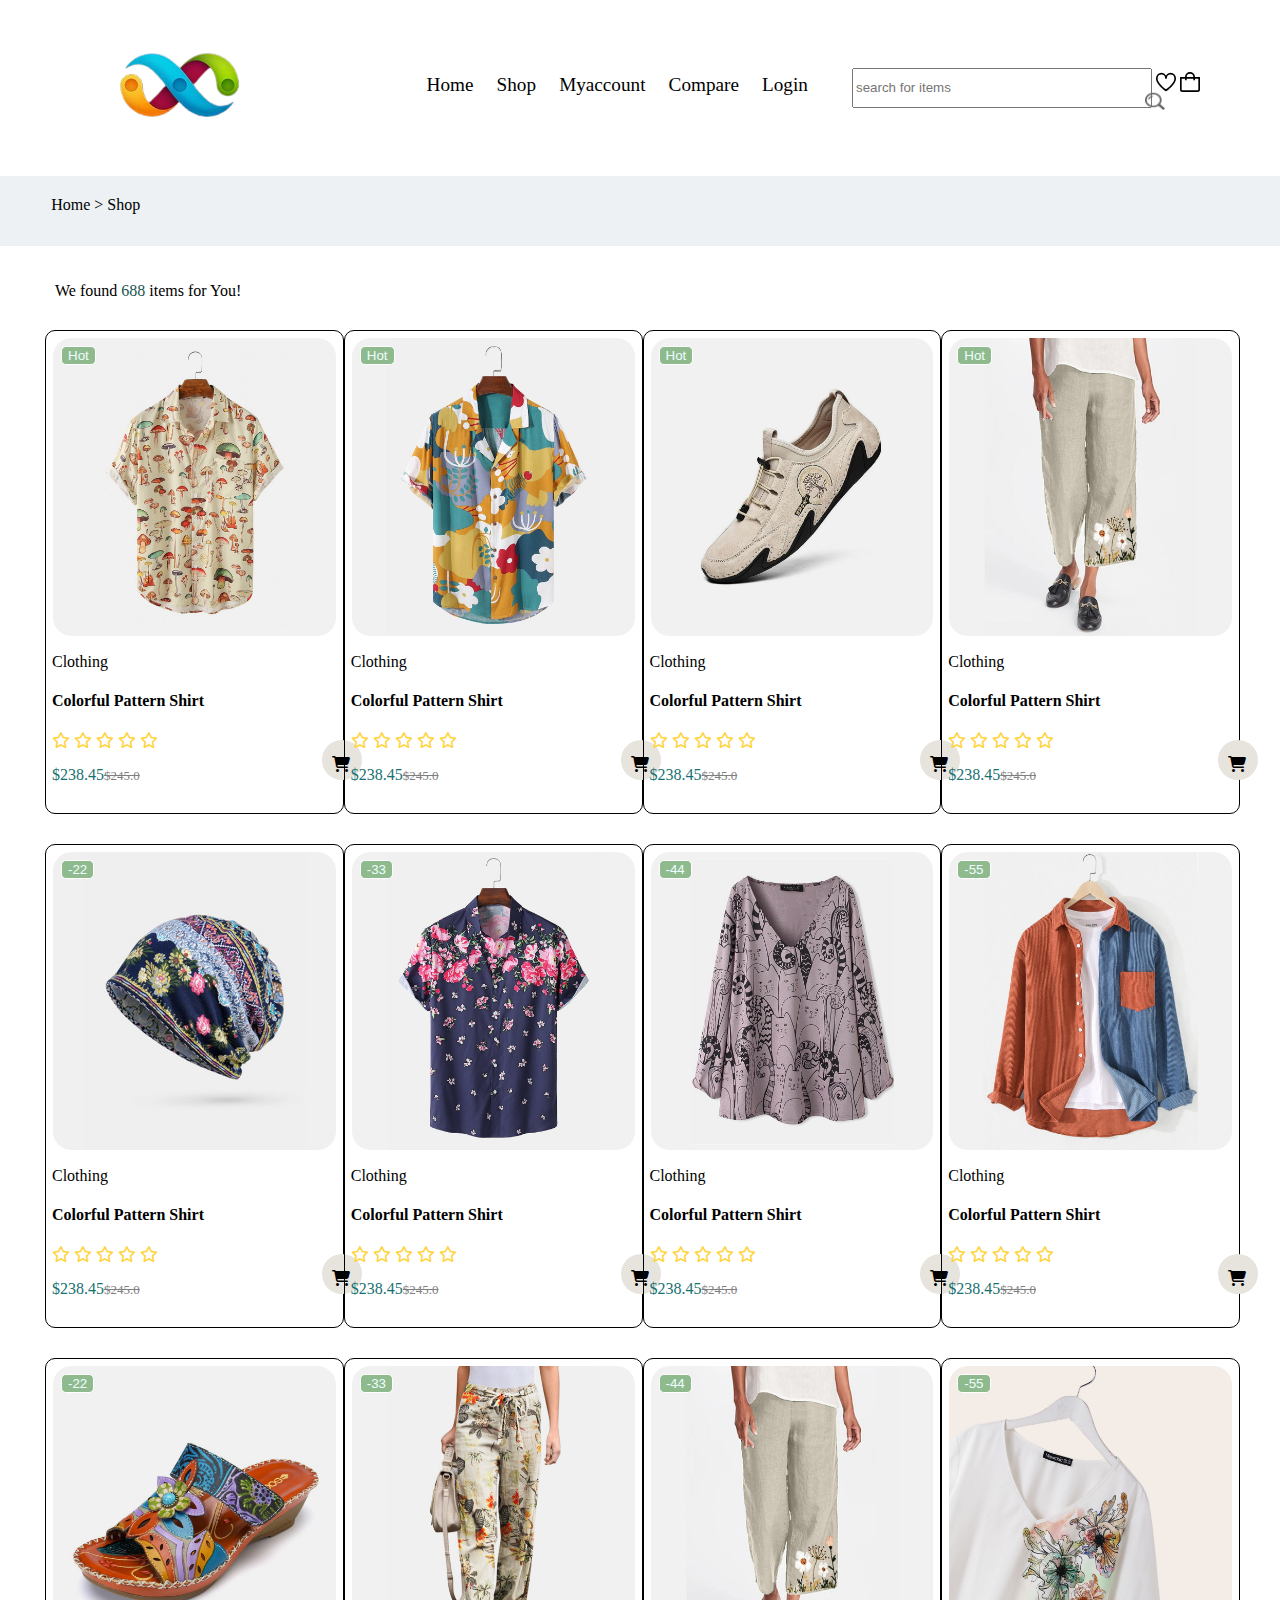
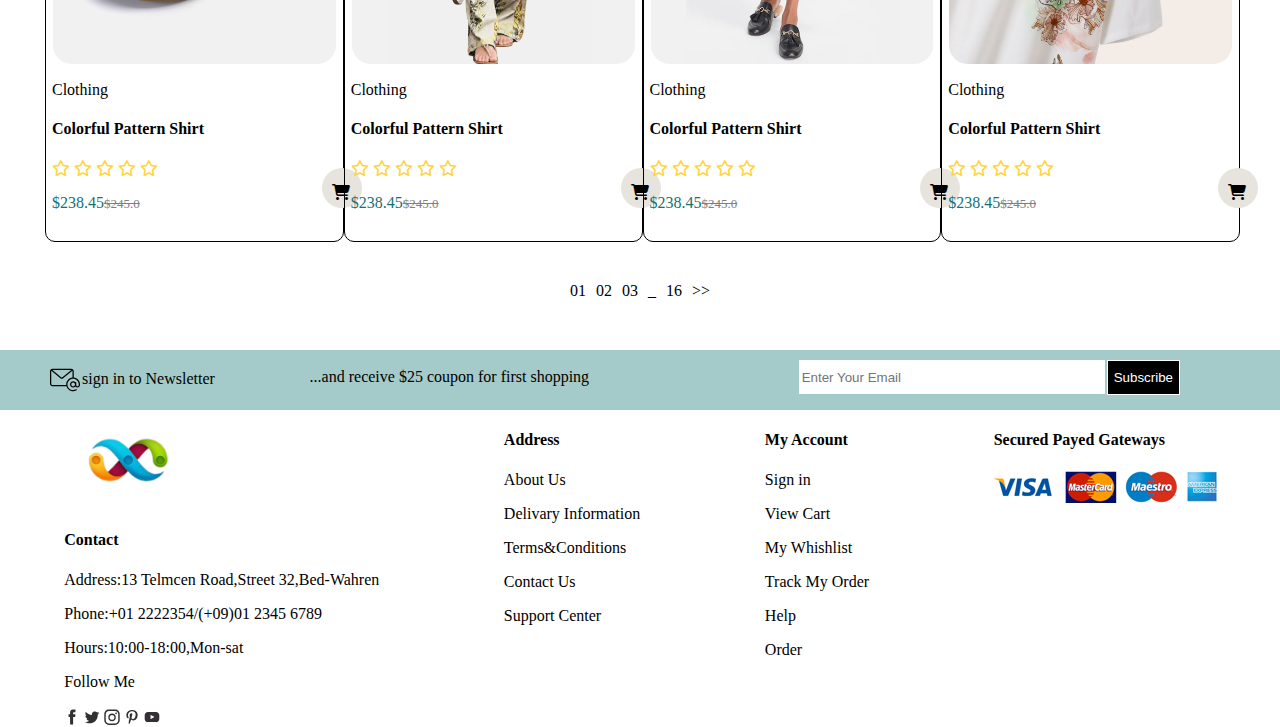
<file: shop.html>
<!DOCTYPE html>
<html lang="en">
<head>
    <meta charset="UTF-8">
    <meta name="viewport" content="width=device-width, initial-scale=1.0">
    <title>E-commerce</title>
    <link rel="stylesheet" href="./styles.css">
    <link rel="stylesheet" href="https://cdnjs.cloudflare.com/ajax/libs/font-awesome/6.5.2/css/all.min.css">
</head>
<body>
    <div class="header">
        <img src="./assets/img/logo.png" alt="logo-img">
        <div>
            <ul>
                <li><a href="index.html">Home</a></li>
                <li><a href="shop.html">Shop</a></li>
                <li><a href="Myaccount.html">Myaccount</a></li>
                <li><a href="Compare.html">Compare</a></li>
                <li><a href="Login.html">Login</a></li>
            </ul>
        </div>
        <div>
            <input type="search" id="searchbar" placeholder="search for items">
            <img src="./assets/img/search.png" alt="searchbar_icon" id="searchbar_icon">
            <img src="./assets/img/icon-heart.svg" alt="icon-heart" id="icon-heart">
            <img src="./assets/img/icon-cart.svg" alt="icon-cart" id="icon-cart">
        </div>
    </div>
    <div class="Home">
        <p>Home > Shop</p>
    </div>
    <p class="p_1">We found <span>688 </span>items for You!</p>
    <div class="featured">
        
        <div class="product-1">
            <div class="shirt1">
                <button class="btn">Hot</button>
                <div class="f-images" >
                    <i class="fa-regular fa-eye fa-lg"></i>
                    <i class="fa-regular fa-heart fa-lg"></i>
                    <i class="fa-solid fa-code-compare fa-lg"></i>
                </div>
            </div>
            <p >Clothing</p>
            <h4>Colorful Pattern Shirt</h4>
            <i class="fa-regular fa-star" style="color: #FFD43B;"></i>
            <i class="fa-regular fa-star" style="color: #FFD43B;"></i>
            <i class="fa-regular fa-star" style="color: #FFD43B;"></i>
            <i class="fa-regular fa-star" style="color: #FFD43B;"></i>
            <i class="fa-regular fa-star" style="color: #FFD43B;"></i>
            <div class="price">
                <p>$238.45<strike>$245.0</strike></p>
            </div>
            <div class="cart-img">
                <i class="fa-solid fa-cart-shopping"></i>
            </div>
        </div>
        <div class="product-1">
            <div class="shirt2">
                <button class="btn">Hot</button>
                <div class="f-images" >
                    <i class="fa-regular fa-eye fa-lg"></i>
                    <i class="fa-regular fa-heart fa-lg"></i>
                    <i class="fa-solid fa-code-compare fa-lg"></i>
                </div>
            </div>
            <p>Clothing</p>
            <h4>Colorful Pattern Shirt</h4>
            <i class="fa-regular fa-star" style="color: #FFD43B;"></i>
            <i class="fa-regular fa-star" style="color: #FFD43B;"></i>
            <i class="fa-regular fa-star" style="color: #FFD43B;"></i>
            <i class="fa-regular fa-star" style="color: #FFD43B;"></i>
            <i class="fa-regular fa-star" style="color: #FFD43B;"></i>
            <div class="price">
                <p>$238.45<strike>$245.0</strike></p>
            </div>
            <div class="cart-img">
                <i class="fa-solid fa-cart-shopping"></i>
            </div>
        </div>
        <div class="product-1">
            <div class="shoe">
                <button class="btn">Hot</button>
                <div class="f-images" >
                    <i class="fa-regular fa-eye fa-lg"></i>
                    <i class="fa-regular fa-heart fa-lg"></i>
                    <i class="fa-solid fa-code-compare fa-lg"></i>
                </div>
            </div>
            <p>Clothing</p>
            <h4>Colorful Pattern Shirt</h4>
            <i class="fa-regular fa-star" style="color: #FFD43B;"></i>
            <i class="fa-regular fa-star" style="color: #FFD43B;"></i>
            <i class="fa-regular fa-star" style="color: #FFD43B;"></i>
            <i class="fa-regular fa-star" style="color: #FFD43B;"></i>
            <i class="fa-regular fa-star" style="color: #FFD43B;"></i>
            <div class="price">
                <p>$238.45<strike>$245.0</strike></p>
            </div>
            <div class="cart-img">
                <i class="fa-solid fa-cart-shopping"></i>
            </div>
        </div>
        <div class="product-1">
            <div class="pants">
                <button class="btn">Hot</button>
                <div class="f-images" >
                    <i class="fa-regular fa-eye fa-lg"></i>
                    <i class="fa-regular fa-heart fa-lg"></i>
                    <i class="fa-solid fa-code-compare fa-lg"></i>
                </div>
            </div>
            <p>Clothing</p>
            <h4>Colorful Pattern Shirt</h4>
            <i class="fa-regular fa-star" style="color: #FFD43B;"></i>
            <i class="fa-regular fa-star" style="color: #FFD43B;"></i>
            <i class="fa-regular fa-star" style="color: #FFD43B;"></i>
            <i class="fa-regular fa-star" style="color: #FFD43B;"></i>
            <i class="fa-regular fa-star" style="color: #FFD43B;"></i>
            <div class="price">
                <p>$238.45<strike>$245.0</strike></p>
            </div>
            <div class="cart-img">
                <i class="fa-solid fa-cart-shopping"></i>
            </div>
        </div>
                
    </div>
    <div class="featured2">
        <div class="product-1">
            <div class="cap">
                <button class="btn">-22</button>
                <div class="f-images" >
                    <i class="fa-regular fa-eye fa-lg"></i>
                    <i class="fa-regular fa-heart fa-lg"></i>
                    <i class="fa-solid fa-code-compare fa-lg"></i>
                </div>
            </div> 
            <p>Clothing</p>
            <h4>Colorful Pattern Shirt</h4>
            <i class="fa-regular fa-star" style="color: #FFD43B;"></i>
            <i class="fa-regular fa-star" style="color: #FFD43B;"></i>
            <i class="fa-regular fa-star" style="color: #FFD43B;"></i>
            <i class="fa-regular fa-star" style="color: #FFD43B;"></i>
            <i class="fa-regular fa-star" style="color: #FFD43B;"></i>
            <div class="price">
                <p>$238.45<strike>$245.0</strike></p>
            </div>
            <div class="cart-img">
                <i class="fa-solid fa-cart-shopping"></i>
            </div>
        </div>
        <div class="product-1">
            <div class="shirt3">
                <button class="btn">-33</button>
                <div class="f-images" >
                    <i class="fa-regular fa-eye fa-lg"></i>
                    <i class="fa-regular fa-heart fa-lg"></i>
                    <i class="fa-solid fa-code-compare fa-lg"></i>
                </div>
            </div>
            <p>Clothing</p>
            <h4>Colorful Pattern Shirt</h4>
            <i class="fa-regular fa-star" style="color: #FFD43B;"></i>
            <i class="fa-regular fa-star" style="color: #FFD43B;"></i>
            <i class="fa-regular fa-star" style="color: #FFD43B;"></i>
            <i class="fa-regular fa-star" style="color: #FFD43B;"></i>
            <i class="fa-regular fa-star" style="color: #FFD43B;"></i>
            <div class="price">
                <p>$238.45<strike>$245.0</strike></p>
            </div>
            <div class="cart-img">
                <i class="fa-solid fa-cart-shopping"></i>
            </div>
        </div>  
        <div class="product-1">
            <div class="female-shirt">
                <button class="btn">-44</button>
                <div class="f-images" >
                    <i class="fa-regular fa-eye fa-lg"></i>
                    <i class="fa-regular fa-heart fa-lg"></i>
                    <i class="fa-solid fa-code-compare fa-lg"></i>
                </div>
            </div>
            <p>Clothing</p>
            <h4>Colorful Pattern Shirt</h4>
            <i class="fa-regular fa-star" style="color: #FFD43B;"></i>
            <i class="fa-regular fa-star" style="color: #FFD43B;"></i>
            <i class="fa-regular fa-star" style="color: #FFD43B;"></i>
            <i class="fa-regular fa-star" style="color: #FFD43B;"></i>
            <i class="fa-regular fa-star" style="color: #FFD43B;"></i>
            <div class="price">
                <p>$238.45<strike>$245.0</strike></p>
            </div>
            <div class="cart-img">
                <i class="fa-solid fa-cart-shopping"></i>
            </div>
        </div>
        <div class="product-1">
            <div class="shirt4">
                <button class="btn">-55</button>
                <div class="f-images" >
                    <i class="fa-regular fa-eye fa-lg"></i>
                    <i class="fa-regular fa-heart fa-lg"></i>
                    <i class="fa-solid fa-code-compare fa-lg"></i>
                </div>
            </div>
            <p>Clothing</p>
            <h4>Colorful Pattern Shirt</h4>
            <i class="fa-regular fa-star" style="color: #FFD43B;"></i>
            <i class="fa-regular fa-star" style="color: #FFD43B;"></i>
            <i class="fa-regular fa-star" style="color: #FFD43B;"></i>
            <i class="fa-regular fa-star" style="color: #FFD43B;"></i>
            <i class="fa-regular fa-star" style="color: #FFD43B;"></i>
            <div class="price">
                <p>$238.45<strike>$245.0</strike></p>
            </div>
            <div class="cart-img">
                <i class="fa-solid fa-cart-shopping"></i>
            </div>
        </div>    
    </div>
    <div class="featured-3">
        <div class="product-1">
            <div class="sandal">
                <button class="btn">-22</button>
                <div class="f-images" >
                    <i class="fa-regular fa-eye fa-lg"></i>
                    <i class="fa-regular fa-heart fa-lg"></i>
                    <i class="fa-solid fa-code-compare fa-lg"></i>
                </div>
            </div>
            <p>Clothing</p>
            <h4>Colorful Pattern Shirt</h4>
            <i class="fa-regular fa-star" style="color: #FFD43B;"></i>
            <i class="fa-regular fa-star" style="color: #FFD43B;"></i>
            <i class="fa-regular fa-star" style="color: #FFD43B;"></i>
            <i class="fa-regular fa-star" style="color: #FFD43B;"></i>
            <i class="fa-regular fa-star" style="color: #FFD43B;"></i>
            <div class="price">
                <p>$238.45<strike>$245.0</strike></p>
            </div>
            <div class="cart-img">
                <i class="fa-solid fa-cart-shopping"></i>
            </div>
        </div>
        <div class="product-1">
            <div class="floaralpants">
                <button class="btn">-33</button>
                <div class="f-images" >
                    <i class="fa-regular fa-eye fa-lg"></i>
                    <i class="fa-regular fa-heart fa-lg"></i>
                    <i class="fa-solid fa-code-compare fa-lg"></i>
                </div>
            </div>
            <p>Clothing</p>
            <h4>Colorful Pattern Shirt</h4>
            <i class="fa-regular fa-star" style="color: #FFD43B;"></i>
            <i class="fa-regular fa-star" style="color: #FFD43B;"></i>
            <i class="fa-regular fa-star" style="color: #FFD43B;"></i>
            <i class="fa-regular fa-star" style="color: #FFD43B;"></i>
            <i class="fa-regular fa-star" style="color: #FFD43B;"></i>
            <div class="price">
                <p>$238.45<strike>$245.0</strike></p>
            </div>
            <div class="cart-img">
                <i class="fa-solid fa-cart-shopping"></i>
            </div>
        </div>  
        <div class="product-1">
            <div class="plazo">
                <button class="btn">-44</button>
                <div class="f-images" >
                    <i class="fa-regular fa-eye fa-lg"></i>
                    <i class="fa-regular fa-heart fa-lg"></i>
                    <i class="fa-solid fa-code-compare fa-lg"></i>
                </div>
            </div>
            <p>Clothing</p>
            <h4>Colorful Pattern Shirt</h4>
            <i class="fa-regular fa-star" style="color: #FFD43B;"></i>
            <i class="fa-regular fa-star" style="color: #FFD43B;"></i>
            <i class="fa-regular fa-star" style="color: #FFD43B;"></i>
            <i class="fa-regular fa-star" style="color: #FFD43B;"></i>
            <i class="fa-regular fa-star" style="color: #FFD43B;"></i>
            <div class="price">
                <p>$238.45<strike>$245.0</strike></p>
            </div>
            <div class="cart-img">
                <i class="fa-solid fa-cart-shopping"></i>
            </div>
        </div>
        <div class="product-1">
            <div class="floaralshirt">
                <button class="btn">-55</button>
                <div class="f-images" >
                    <i class="fa-regular fa-eye fa-lg"></i>
                    <i class="fa-regular fa-heart fa-lg"></i>
                    <i class="fa-solid fa-code-compare fa-lg"></i>
                </div>
            </div>
            <p>Clothing</p>
            <h4>Colorful Pattern Shirt</h4>
            <i class="fa-regular fa-star" style="color: #FFD43B;"></i>
            <i class="fa-regular fa-star" style="color: #FFD43B;"></i>
            <i class="fa-regular fa-star" style="color: #FFD43B;"></i>
            <i class="fa-regular fa-star" style="color: #FFD43B;"></i>
            <i class="fa-regular fa-star" style="color: #FFD43B;"></i>
            <div class="price">
                <p>$238.45<strike>$245.0</strike></p>
            </div>
            <div class="cart-img">
                <i class="fa-solid fa-cart-shopping"></i>
            </div>
        </div>    
    </div>
    <div class="list-1">
        <li>01</li>
        <li>02</li>
        <li>03</li>
        <li>_</li>
        <li>16</li>
        <li>>></li>
    </div>
    <!-- footer section -->
    <div class="footer">
       <div class="mail">
       <img src="./assets/img/icon-email.svg" alt="icon-email" > 
       <pre>sign in to Newsletter</pre>
       </div>
       <p class="para1">...and receive $25 coupon for first shopping</p>
       <div class="search">
       <input type="email" placeholder="Enter Your Email" >
       <button>Subscribe</button>
       </div> 
    </div>
    <div class="information">
       <div>
       <img src="./assets/img/logo.png" class="logo-1">
       <div class="contact">
           <h4>Contact</h4>
           <p>Address:13 Telmcen Road,Street 32,Bed-Wahren</p>
           <p>Phone:+01 2222354/(+09)01 2345 6789</p>
           <p>Hours:10:00-18:00,Mon-sat</p>
           <p>Follow Me</p>
       </div>
       <div class="icons-f">
           <img src="./assets/img/icon-facebook.svg">
           <img src="./assets/img/icon-twitter.svg">
           <img src="./assets/img/icon-instagram.svg">
           <img src="./assets/img/icon-pinterest.svg">
           <img src="./assets/img/icon-youtube.svg">
       </div>
       </div>
       <div>
           <h4>Address</h4>
           <p>About Us</p>
           <p>Delivary Information</p>
           <p>Terms&Conditions</p>
           <p>Contact Us</p>
           <p>Support Center</p>
       </div>
       <div>
           <h4>My Account</h4>
           <p>Sign in</p>
           <p>View Cart</p>
           <p>My Whishlist</p>
           <p>Track My Order</p>
           <p>Help</p>
           <p>Order</p>
       </div>
       <div>
           <h4>Secured Payed Gateways</h4>
           <div class="@images">
               <img src="./assets/img/payment-method.png">
           </div>
       </div>
    </div>
</body>
</html>
</file>
<file: styles.css>
body {
    margin: 0%;
    padding: 0%;
}

/* header  section*/
.header {
    display: flex;
    margin: auto;
    align-items: center;
    justify-content: space-between;
    margin: 10px 80px;
}

.header img {
    height: 150px;
    width: 200px;
}


ul {
    display: flex;
    list-style-type: none;
    gap: 8%;
    padding-left: 10px;

}

ul>li a {
    text-decoration: none;
    color: black;
    font-size: larger;

}

ul>li a:hover {
    color: rgb(23, 101, 96);
}

#searchbar {
    height: 40px;
    width: 300px;
    position: relative;
}

#searchbar_icon {
    height: 20px;
    width: 20px;
    position: absolute;
    top: 10%;
    right: 9%;
    
}

#icon-heart {
    height: 20px;
    width: 20px;
    margin-top: 10px;
    gap: 3%;
}

#icon-cart {
    height: 20px;
    width: 20px;
}

/* header section */

/* Hero section */
.hero {
    padding: 20px 80px;
    margin-top: 20px;
}

#home-img {
    float: right;
}

.hero h1 span {
    color: rgb(23, 101, 96);
    font-size: 80px;
}

.hero button {
    background-color: rgb(23, 101, 96);
    color: white;
    text-align: center;
    height: 40px;
    width: 100px;
    border: 1px solid rgb(23, 101, 96);
}

.hero button:hover {
    background-color: white;
    color: rgb(23, 101, 96);
    border: 1px solid rgb(23, 101, 96);
}

/* hero section ends */
/*  */
.para {
    margin: 80px 80px;
    font-family: sans-serif;
    margin-bottom: 20px;
    padding-top: 10px;
}

.para span {
    color: rgb(23, 101, 96);
}

.categories {
    display: flex;
    margin-left: 55px;
    margin-right: 40px;
    justify-content: space-around;
}

.product {
    height: 220px;
    width: 200px;
    border: 1px solid black;
    border-radius: 10px;
}

.categories img {
    height: 160px;
    width: 180px;
    border-radius: 20px;
    padding-top: 10px;
    padding-left: 10px;
}

.product p {
    text-align: center;
}

.buttons {
    display: flex;
    margin-left: 75px;
    padding-top: 40px;
    gap: 5px;
}

.buttons button {
    height: 40px;
    width: 100px;
    border: 1px solid white;
}

.buttons button:hover {
    background-color: bisque;
    color: rgb(49, 142, 136)
}
/* Featured 1*/
.featured{
    display: flex;
    justify-content: space-around;
    margin-top: 30px;
    margin-left: 45px;
    margin-right: 40px;
}
.product-1 {
    height: 470px;
    width: 320px;
    border: 1px solid black;
    border-radius: 10px;
    position: relative;
    padding:6px;
}
.shirt1{
    background-image: url(./assets/img/product-1-1.jpg);
    height: 290px;
    border-radius: 20px;
    padding-left: 10px;
    padding-top: 8px;
    border: 1px solid white;
    background-size: 100% 100%;
}
.product-1:hover .shirt1{
    background-image: url(./assets/img/product-1-2.jpg);
    transition: all 2s linear;

}
.shirt2{
    background-image: url(./assets/img/product-2-1.jpg);
    height: 290px;
    border-radius: 20px;
    padding-left: 10px;
    padding-top: 8px;
    border: 1px solid white;
    background-size: 100% 100%;
}
.product-1:hover .shirt2{
    background-image: url(./assets/img/product-2-2.jpg);
    transition: all 2s linear;

}

.shoe{
    background-image: url(./assets/img/product-3-1.jpg);
    height: 290px;
    border-radius: 20px;
    padding-left: 10px;
    padding-top: 8px;
    border: 1px solid white;
    background-size: 100% 100%;
}
.product-1:hover .shoe{
    background-image: url(./assets/img/product-3-2.jpg);
    transition: all 2s linear;

}
.pants{
    background-image: url(./assets/img/product-4-1.jpg);
    height: 290px;
    border-radius: 20px;
    padding-left: 10px;
    padding-top: 8px;
    border: 1px solid white;
    background-size: 100% 100%;
}
.product-1:hover .pants{
    background-image: url(./assets/img/product-4-2.jpg);
    transition: all 2s linear;
  
}
.price p {
    color: rgb(23, 113, 113);
}

.price p strike {
    color: gray;
    font-size: small;
}

.cart-img {
    height: 20px;
    width: 20px;
    border-radius: 50%;
    background-color: rgb(230, 228, 221);
    line-height: 30px;
    position: relative;
    left: 270px;
    bottom: 60px;
    padding: 10px;

}
.btn {
    background-color:rgb(170, 197, 170);
    color: azure;
    border: 1px solid white;

    border-radius: 5px;
}
.f-images{
    position:absolute;
    top:120px;
    left: 120px;
    opacity: 0;
}
.f-images:hover{
    opacity: 1;
}
.f-images i{
    background-color:rgb(185, 195, 194);
    height: 30px;
    width: 30px;
    border-radius: 50px;
    display: inline-flex;
    justify-content: center;
    align-items: center;
   
}



/* featured ends here */
/* ...features2.... */
.featured2{
    display: flex;
    justify-content: space-around;
    margin-top: 30px;
    margin-left: 45px;
    margin-right: 40px;
}
.cap{
    background-image: url(./assets/img/product-5-1.jpg);
    height: 290px;
    border-radius: 20px;
    padding-left: 10px;
    padding-top: 8px;
    border: 1px solid white;
    background-size: 100% 100%;
}
.product-1:hover .cap{
    background-image: url(./assets/img/product-5-2.jpg);
    transition: all 2s linear;

}
.shirt3{
    background-image: url(./assets/img/product-6-1.jpg);
    height: 290px;
    border-radius: 20px;
    padding-left: 10px;
    padding-top: 8px;
    border: 1px solid white;
    background-size: 100% 100%;
}
.product-1:hover .shirt3{
    background-image: url(./assets/img/product-6-2.jpg);
    transition: all 2s linear;

}

.female-shirt{
    background-image: url(./assets/img/product-7-1.jpg);
    height: 290px;
    border-radius: 20px;
    padding-left: 10px;
    padding-top: 8px;
    border: 1px solid white;
    background-size: 100% 100%;
}
.product-1:hover .female-shirt{
    background-image: url(./assets/img/product-7-2.jpg);
    transition: all 2s linear;

}
.shirt4{
    background-image: url(./assets/img/product-8-1.jpg);
    height: 290px;
    border-radius: 20px;
    padding-left: 10px;
    padding-top: 8px;
    border: 1px solid white;
    background-size: 100% 100%;
}
.product-1:hover .shirt4{
    background-image: url(./assets/img/product-8-2.jpg);
    transition: all 2s linear;
}


/*....banner section..... */
.banner {
    display: flex;
}

.banner1 {
    height: 470px;
    width: 690px;
    background-image: url(./assets/img/deals-1.jpg);
    background-size: cover;
    margin-left: 60px;
    margin-top: 30px;
}

.details {
    padding-left: 20px;
    padding-top: 10px;
}

.details h4 {
    font-size: xx-large;
    color: rgb(23, 101, 96);
}

.details .p1 {
    font-size: large;
    font-family: sans-serif;
}

.details .p2 {
    color: rgb(218, 90, 26);
}

.details strike {
    color: gray;

}

.banner2 {
    height: 470px;
    width: 690px;
    background-image: url(./assets/img/deals-2.png);
    background-size: cover;
    margin-left:30px;
    margin-top: 30px;
}
.time{
    display: flex;
    gap: 3%;
    
}

.time li{
    list-style: none;
    border: 1px solid rgb(23, 101, 96);
    height: 30px;
    width: 30px;
    background-color: rgb(23, 101, 96);
    color: white;
    padding-top:3px;
    text-align: center;
    border-radius: 3px;
    
}
.Days{
    list-style:none;
    display: flex;
    gap: 6%;
}

.bt {
    margin-top: 10px;
    height: 40px;
    width: 100px;
    border: 1px solid rgb(23, 101, 96);
    color: rgb(23, 101, 96);
    background-color: rgb(164, 203, 201);
    border-radius: 2px;
}

/* banner section ends */
h3 {
    margin-top: 63px;
    margin-left: 62px;
    font-size: larger;
    font-family: sans-serif;
}

h3 span {
    color: rgb(23, 101, 96);
}

.btn {
    background-color: bisque;
    color: azure;
    border: 1px solid white;
    border-radius: 5px;
    position: absolute;
    top: 15px;
    left: 15px;

}


.Hot-Releases hr {
    height: 1px;
    border-width: 5px;
    color: rgb(23, 101, 96);


}

.showcase-img {
    display: flex;
}

.showcase-img p {
    display: flex;
}

.showcase-img img {
    border: 1px solid black;
    border: none;
    margin: 20px 0;
    height: 80px;
    width: 80px;
}

.context {
    padding-left: 8px;
    align-content: normal;
}

.context p span {
    color: rgb(23, 101, 96);
}

.context p strike {
    color: gray;

}

.column1 {
    border: 1px solid black;
    border: none;
    margin: 0 15px;
}

.column {
    display: flex;
    margin: 35px 40px;
}

.column p {
    display: inline-flex;
    margin: 20px 0;
    padding-top: 0px;
}
.list{
    display: flex;
    list-style-type: none;
    gap: 10px;
    justify-content: center;
}
.list li:hover{
  height: 20px;
  width: 20px;
  background-color:rgb(23, 101, 96);
  color:white;
  text-align: center;
}
/* footer section */
.footer{
    display: flex;
    height: 50px;
    width: 100%;
    background-color: rgb(164, 203, 201);
    justify-content: space-between;  
    padding-top: 10px;
    padding-right: 10px;
    margin-top: 50px;
}
.mail{
    display: inline-flex;
    padding-left: 20px;
    height: 30px;
    width: 30px;
    gap: 2px;
    padding-top: 5px;
}
.mail img{
     padding-left: 30px;
  
} 
.mail pre{
   font-family: 'Times New Roman', Times, serif;
   margin-top: 5px;
}
.para1{
   margin-top:8px;
   padding-left: 50px;
   
}
.search{
    padding-right: 100px; 
    display: flex;
    gap: 2px;
}
.search input{
    height: 30px;
    width: 300px;
    border: 1px solid white;
}
.search button{
 border: 1px solid white;
 height:35px ;
 background-color: black;
 color: white;
}
.information{
    display: flex;
    justify-content: space-around;
    
}
.logo-1 {
    height: 100px;
    display: block;
}
.contact{
     padding-left: 2px; 
}
.icons-f{
    display: flex;
}
.icons-f img{
    height: 20px;
    width:20px;
}

/* Shop Page */
.Home{
    width: 100%;
    height: 70px;
    background-color:rgb(238, 241, 243);
}
.Home p{
    padding-top:20px ;
    padding-left:4%;
}
.p_1{
    padding-left: 55px;
    padding-top: 20px;
}
.p_1 span{
    color: rgb(25, 85, 81);
}
/* shop styling */
.featured-3{
    display: flex;
    justify-content: space-around;
    margin-top: 30px;
    margin-left: 45px;
    margin-right: 40px;
}
.product-1 {
    height: 470px;
    width: 320px;
    border: 1px solid black;
    border-radius: 10px;
    position: relative;
    padding:6px;
}
.sandal{
    background-image: url(./assets/img/product-10-1.jpg);
    height: 290px;
    border-radius: 20px;
    padding-left: 10px;
    padding-top: 8px;
    border: 1px solid white;
    background-size: 100% 100%;
}
.product-1:hover .sandal{
    background-image: url(./assets/img/product-10-2.jpg);
    transition: all 2s linear;

}
.floaralpants{
    background-image: url(./assets/img/product-11-1.jpg);
    height: 290px;
    border-radius: 20px;
    padding-left: 10px;
    padding-top: 8px;
    border: 1px solid white;
    background-size: 100% 100%;
}
.product-1:hover .floaralpants{
    background-image: url(./assets/img/product-11-2.jpg);
    transition: all 2s linear;

}

.plazo{
    background-image: url(./assets/img/product-4-1.jpg);
    height: 290px;
    border-radius: 20px;
    padding-left: 10px;
    padding-top: 8px;
    border: 1px solid white;
    background-size: 100% 100%;
}
.product-1:hover .plazo{
    background-image: url(./assets/img/product-4-2.jpg);
    transition: all 2s linear;

}
.floaralshirt{
    background-image: url(./assets/img/product-12-1.jpg);
    height: 290px;
    border-radius: 20px;
    padding-left: 10px;
    padding-top: 8px;
    border: 1px solid white;
    background-size: 100% 100%;
}
.product-1:hover .floaralshirt{
    background-image: url(./assets/img/product-12-2.jpg);
    transition: all 2s linear;

}
.price p {
    color: rgb(23, 113, 113);
}

.price p strike {
    color: gray;
    font-size: small;
}

.cart-img {
    height: 20px;
    width: 20px;
    border-radius: 50%;
    background-color: rgb(230, 228, 221);
    line-height: 30px;
    position: relative;
    left: 270px;
    bottom: 60px;
    padding: 10px;

}
.btn {
    background-color:rgb(142, 186, 142);
    color: azure;
    border: 1px solid white;

    border-radius: 5px;
}

.list-1{
    margin-top: 40px ;
    list-style-type: none;
    justify-content: center;
    display: flex;
    gap: 10px;
}
.list-1 li:hover{
    height: 20px;
    width: 20px;
    background-color: rgb(23, 101, 96);
    color: white;
}
/* myaccount styling */
.Table{
    display: flex;
}
.table1{
    margin-left: 45px;
    margin-top: 20px;
    
}
.table1 tr td{
    height: 60px;
    width: 400px;
    border: 1px solid rgb(193, 196, 198);
    padding-left:10px ;
    border-collapse: collapse;
}
.dashboard{
    margin-left: 40px;
    background-color: rgb(23, 101, 96);
    color: white;
    padding-left:10px ;
}
.table2{
    margin-top: 20px;
    margin-left: 10px;
} 
.table2 tr td{
    height: 60px;
    width: 900px;
    border: 1px solid rgb(193, 196, 198);
    padding-left:10px ;
} 
.Hello{
    background-color:rgb(238, 241, 243);
}
/* login stying */
.Home h4{
    padding-top:20px ;
    padding-left:4%;
}
.Login{
    display: flex;
}
.login{
    margin-top: 30px;
    margin-left: 40px;
    height: 300px;
    width: 600px; 
    border: 1px solid rgb(99, 96, 96);
    padding-left:20px; 


}
.login input{
    height: 50px;
    width: 500px;
    margin-top: 10px;

}
.login button{
    margin-top: 10px;
    height: 40px;
    width: 100px;
    background-color: rgb(23, 101, 96);
    border: 1px solid rgb(23, 101, 96);
    color:white;
}
.createaccount{
    margin-top: 30px;
    margin-left: 40px;
    height: 400px;
    width: 600px; 
    border: 1px solid rgb(97, 95, 95);
    padding-left:20px;
}
.createaccount input{
    height: 50px;
    width: 500px;
    margin-top: 10px;
}
.createaccount button{
    margin-top: 10px;
    height: 40px;
    width: 200px;
    background-color: rgb(23, 101, 96);
    border: 1px solid rgb(23, 101, 96);
    color:white;
}
/* compare page styling */
.compare{
    height: 400px;
    width:90%;
    margin-left:50px;
    margin-top: 20px;
    border: 1px solid rgb(213, 209, 209); 
    
} 
.compare img{
    height: 400px;
    width: 410px;
    padding:5px;
}
.compare td{
    border: 1px solid rgb(213, 209, 209);
    padding: 10px;
}
.circles td li{
    display: inline-flex;
    list-style: none;
    border-radius: 50%;
    height:20px;
    width:20px;
    margin: 2px;
   
}
td{
    text-align: center;
}
#circle1{
    background-color: orange;
}
#circle2{
    background-color: red;
}

#circle3{
    background-color: yellow;
}
.compare span{
    color: teal;
}
.addtocart td button{
    background-color: teal;
    color: white;
    height: 40px;
    width: 80px;
    border-radius:3px;
    border:none;
}
</file>
